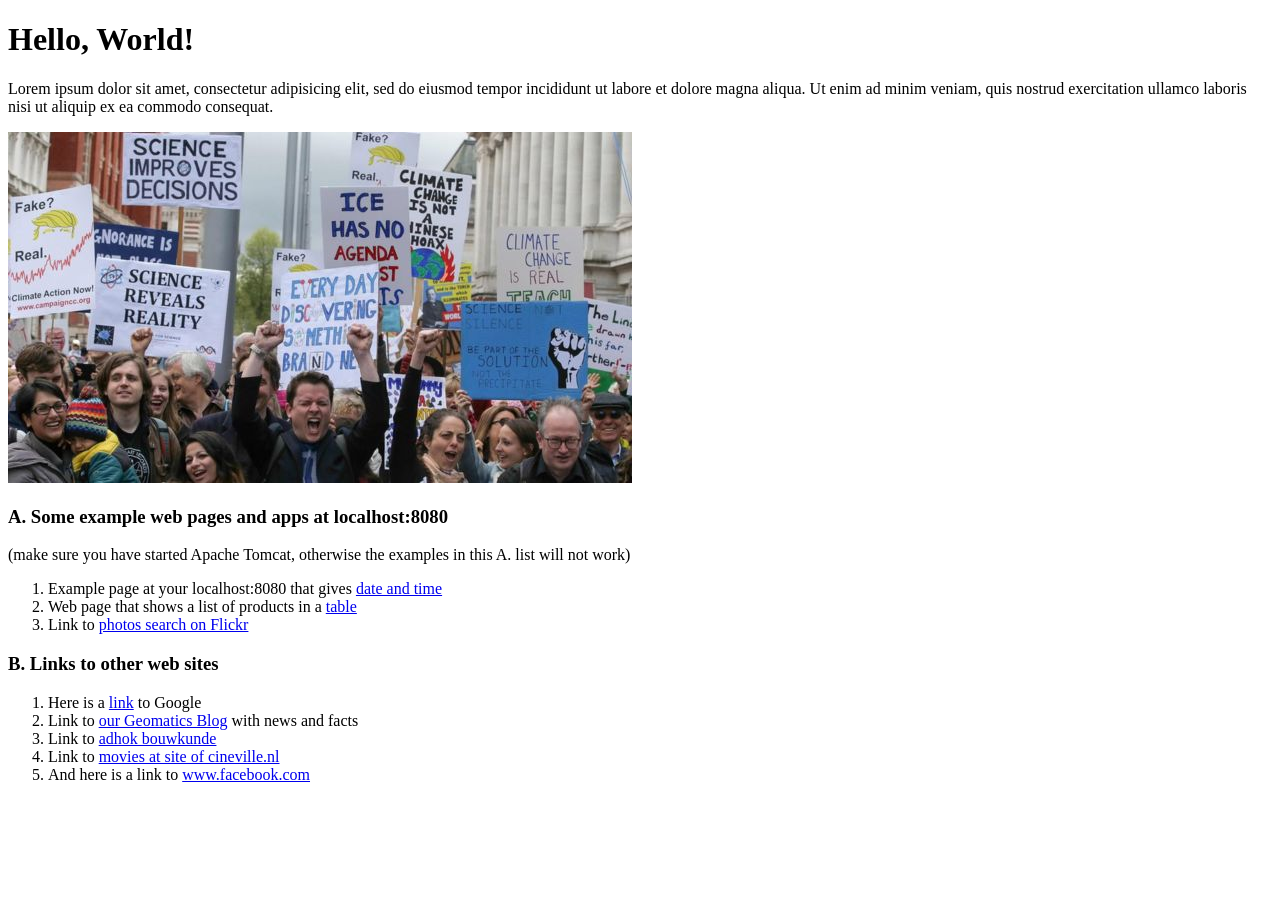
<file: lab1/index.html>
<!doctype html>
<html>

<head>
	<title>Lab 1 &middot; Start page</title>
	<meta charset="utf-8" />
</head>

<body>
	<h1>Hello, World!</h1>

	<p> Lorem ipsum dolor sit amet, consectetur adipisicing elit, sed do eiusmod
		tempor incididunt ut labore et dolore magna aliqua.	
		Ut enim ad minim veniam, quis nostrud exercitation ullamco laboris nisi ut aliquip ex ea	
		commodo consequat. </p>

	<img src="_95746143_sciencelondon.jpg" alt="an image of the march for science April 22 in London">

	<h3>A. Some example web pages and apps at localhost:8080</h3>
	<p> (make sure you have started Apache Tomcat, otherwise the examples in this A. list will not work) </p>

	<!-- We'll wrap the links in an ol tag -->
	<ol>
		<li>
			Example page at your localhost:8080 that gives <a
				href="http://localhost:8080/examples/jsp/dates/date.jsp">date and time</a>
		</li>
		<li>
			Web page that shows a list of products in a <a
				href="http://localhost:8080/examples/jsp/jsp2/tagfiles/products.jsp">table</a>
		</li>
		<li>
			Link to <a href="./photoSearch">photos search on Flickr</a>
		</li>
	</ol>

	<h3>B. Links to other web sites</h3>
	<ol>
		<li>
			Here is a <a href="https://www.google.com/">link</a> to Google
		</li>
		<li>
			Link to <a href="http://geomatics.tudelft.nl">our Geomatics Blog</a> with news and facts
		</li>
		<li>
			Link to <a href="https://adhok.bk.tudelft.nl/site/">adhok bouwkunde</a>
		</li>
		<li>
			Link to <a href="https://www.cineville.nl/">movies at site of cineville.nl</a>
		</li>
		<li>
			And here is a link to
			<a href="https://www.facebook.com">
				www.facebook.com
			</a>
		</li>
	</ol>

	<br>

</body>

</html>
</file>
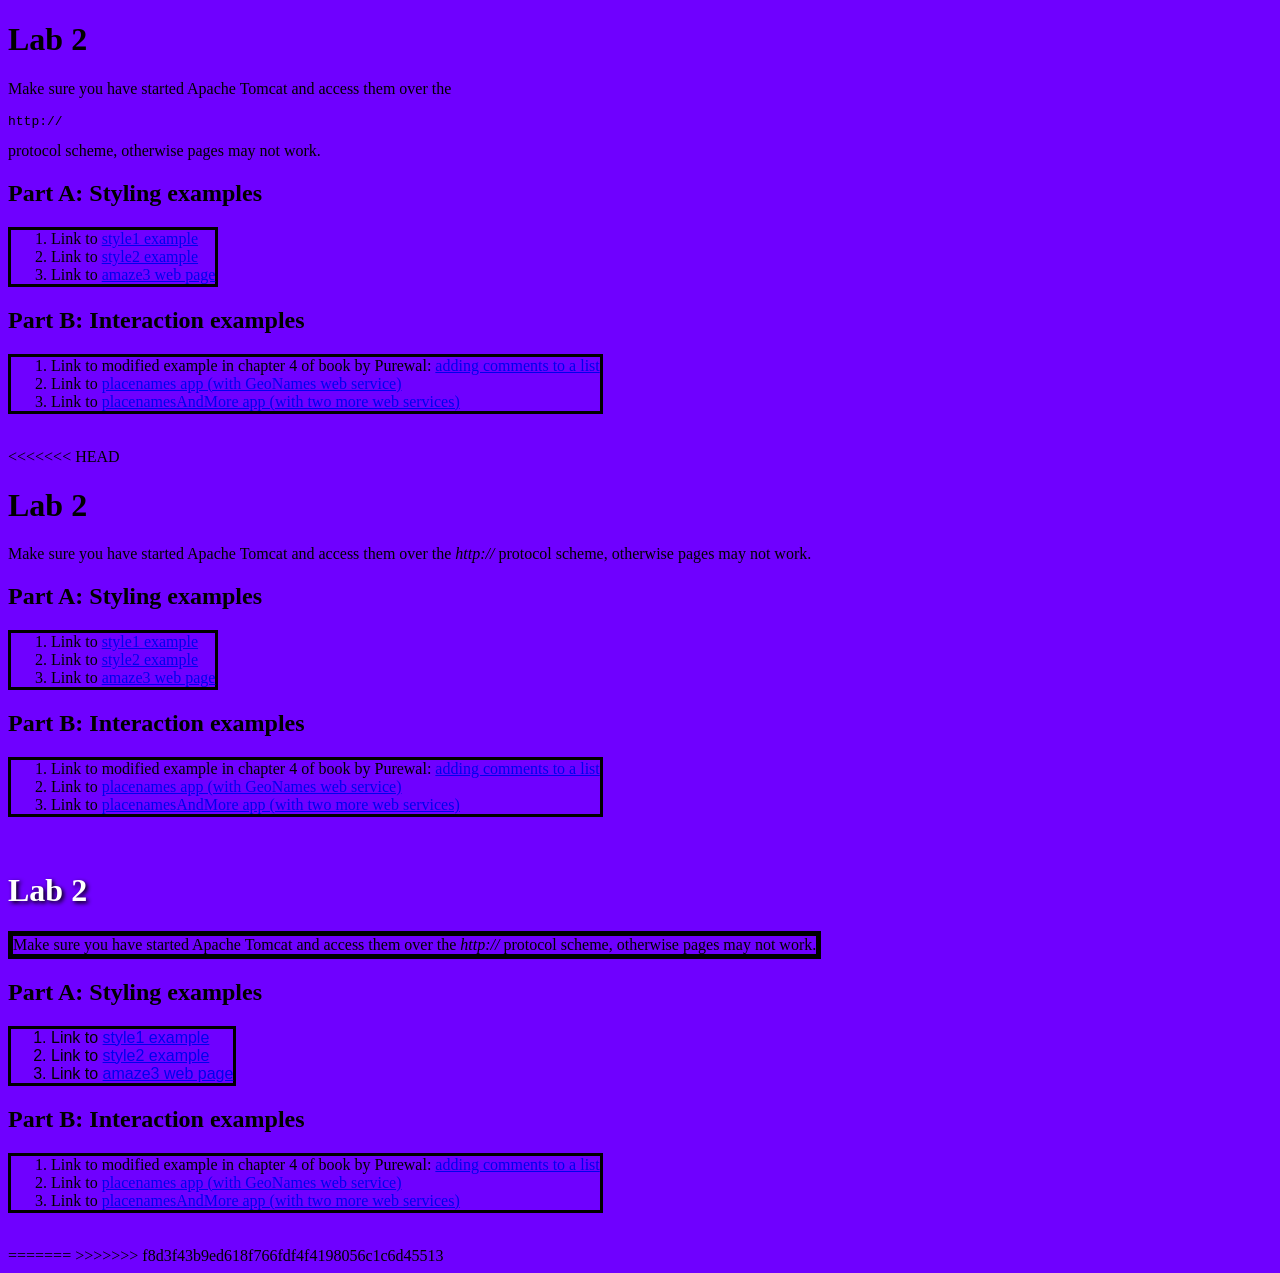
<file: lab2/index.html>
<!doctype html>
<html>

<head>
	<title>Lab 2 start page</title>
</head>

<body>
	<h1>Lab 2</h1>
	<p> Make sure you have started Apache Tomcat and access them over the
	<pre>http://</pre> protocol scheme, otherwise pages may not work. </p>

	<h2>Part A: Styling examples</h2>
	<ol>
		<li>
			Link to <a href="./styling/style1">style1 example</a>
		</li>
		<li>
			Link to <a href="./styling/style2">style2 example</a>
		</li>
		<li>
			Link to <a href="./styling/amaze3">amaze3 web page</a>
		</li>
	</ol>

	<h2>Part B: Interaction examples</h2>
	<ol>

		<li>
			Link to modified example in chapter 4 of book by Purewal: <a href="./interaction/add2dom/index.html">adding
				comments to a list</a>
		</li>
		<li>
			Link to <a href="./interaction/placenames/">placenames app (with GeoNames web service)</a>
		</li>
		<li>
			Link to <a href="./interaction/placenamesAndMore/">placenamesAndMore app (with two more web
				services)</a>
		</li>


	</ol>

	<br>

</body>

<<<<<<< HEAD
</html><!doctype html>
<html>

<head>
	<title>Lab 2 start page</title>
</head>

<body>
	<h1>Lab 2</h1>
	<p> Make sure you have started Apache Tomcat and access them over the
	<em>http://</em> protocol scheme, otherwise pages may not work. </p>

	<h2>Part A: Styling examples</h2>
	<ol>
		<li>
			Link to <a href="./styling/style1">style1 example</a>
		</li>
		<li>
			Link to <a href="./styling/style2">style2 example</a>
		</li>
		<li>
			Link to <a href="./styling/amaze3">amaze3 web page</a>
		</li>
	</ol>

	<h2>Part B: Interaction examples</h2>
	<ol>

		<li>
			Link to modified example in chapter 4 of book by Purewal: <a href="./interaction/add2dom/index.html">adding
				comments to a list</a>
		</li>
		<li>
			Link to <a href="./interaction/placenames/">placenames app (with GeoNames web service)</a>
		</li>
		<li>
			Link to <a href="./interaction/placenamesAndMore/">placenamesAndMore app (with two more web
				services)</a>
		</li>


	</ol>

	<br>

</body>

</html><!doctype html>
<html>

<head>
	<title>Lab 2 start page</title>
	<link href="question2a.css" rel="stylesheet" type="text/css">
</head>

<body>
	<h1 class="lab-title">Lab 2</h1>
	<p class="thick_border"> Make sure you have started Apache Tomcat and access them over the
	<em>http://</em> protocol scheme, otherwise pages may not work. </p>

	<h2>Part A: Styling examples</h2>
	<ol class = "list_a">
		<li>
			Link to <a href="./styling/style1">style1 example</a>
		</li>
		<li>
			Link to <a href="./styling/style2">style2 example</a>
		</li>
		<li>
			Link to <a href="./styling/amaze3">amaze3 web page</a>
		</li>
	</ol>

	<h2>Part B: Interaction examples</h2>
	<ol>

		<li>
			Link to modified example in chapter 4 of book by Purewal: <a href="./interaction/add2dom/index.html">adding
				comments to a list</a>
		</li>
		<li>
			Link to <a href="./interaction/placenames/">placenames app (with GeoNames web service)</a>
		</li>
		<li>
			Link to <a href="./interaction/placenamesAndMore/">placenamesAndMore app (with two more web
				services)</a>
		</li>


	</ol>

	<br>

</body>

=======
>>>>>>> f8d3f43b9ed618f766fdf4f4198056c1c6d45513
</html>
</file>
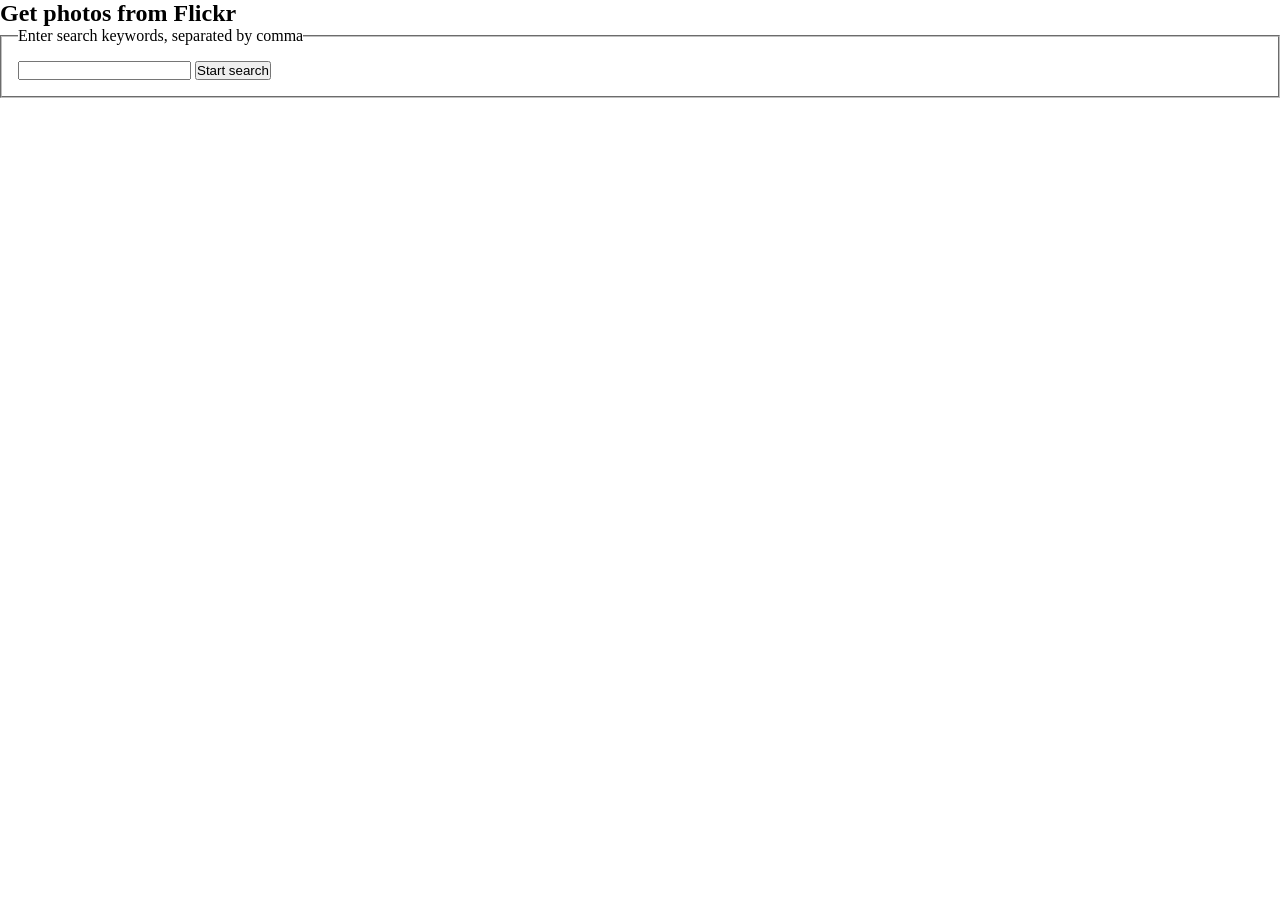
<file: lab1/photoSearch/index.html>
<!doctype html>
<html>

<head>
    <meta charset="utf-8">
    <title>Lab 1: Photos from Flickr (a photo website)</title>
    <link rel="stylesheet" href="style.css">
    <script src="app.js"></script>
</head>

<body>
    <header>
    </header>

    <main>

        <section id='flickr' class='input_block'>
            <h2>Get photos from Flickr</h2>
            <fieldset>
                <legend>Enter search keywords, separated by comma</legend>
                <input id='input1'>
                <button>Start search</button>
            </fieldset>
        </section>

        <div class="photos">
        </div>

        <div class="messages">
        </div>

        <div class="forDebug">
        </div>

    </main>

    <footer>
    </footer>

</body>

</html>
</file>
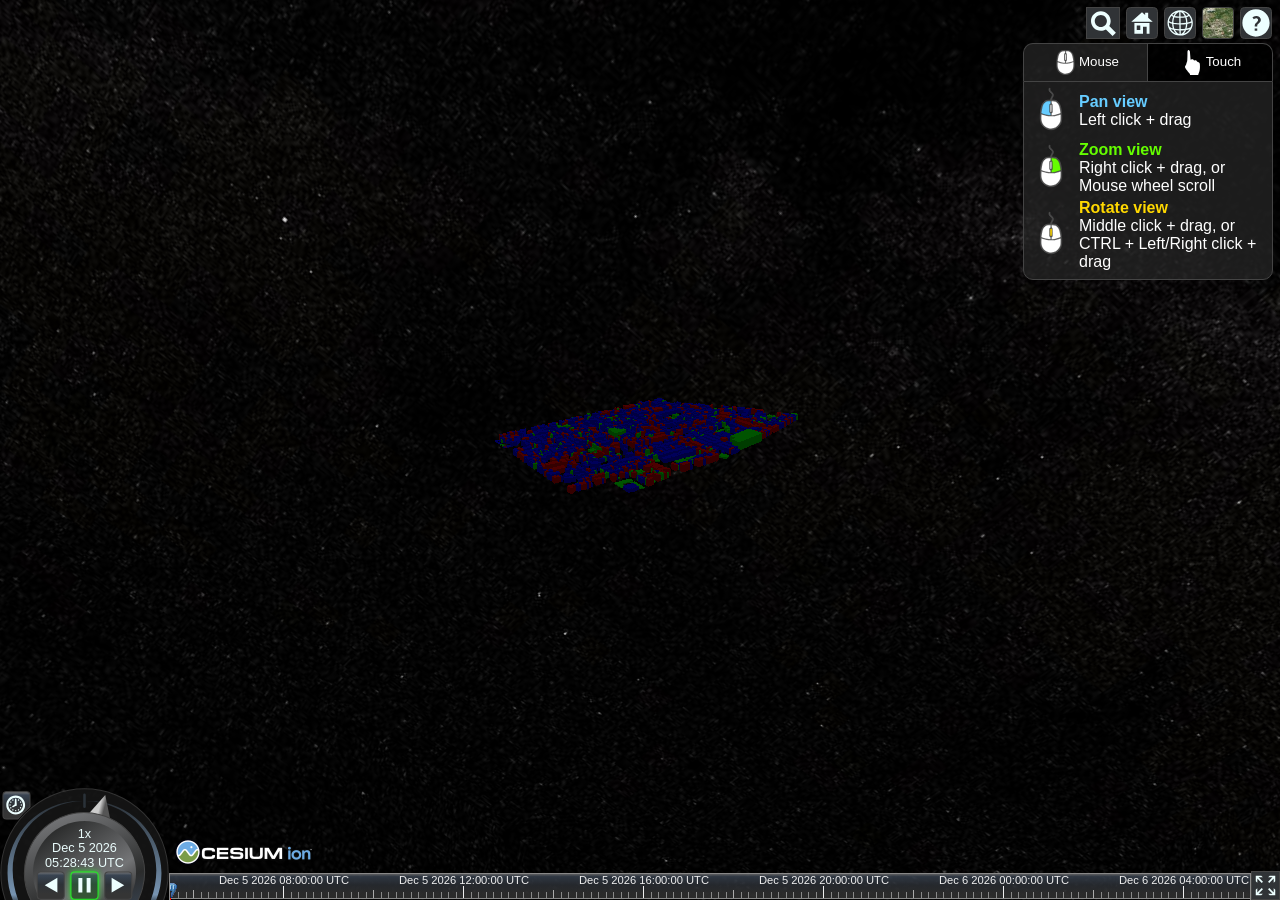
<file: lab6/3d_tiles/index.html>
<!doctype html>
<html lang="en">

<head>
  <meta charset="utf-8">
  <meta http-equiv="X-UA-Compatible" content="IE=edge">
  <meta name="viewport" content="width=device-width, initial-scale=1, maximum-scale=1, minimum-scale=1, user-scalable=no">
  <meta name="description" content="Valuation demo">

  <title>Valuation Demo</title>
  <script type="text/javascript" src="./Cesium/Cesium.js"></script>
</head>

<body>
  <style>
    @import url(./cesium.css);
  </style>
  <div id="cesiumContainer" class="fullSize"></div>
  <div id="toolbar"></div>
  <script>
    Cesium.Ion.defaultAccessToken = 'eyJhbGciOiJIUzI1NiIsInR5cCI6IkpXVCJ9.eyJqdGkiOiI0YzhmMjQ4MS05OTMzLTQzODMtYTEzMi1hMDAyZjFkOTUyNWUiLCJpZCI6ODA1MSwic2NvcGVzIjpbImFzciIsImdjIl0sImlhdCI6MTU1MTExODQwMn0.btrYdNobY3Q4r_xhej3i0R_nNTAdpWkyJZ1peV7hico';

    function startup(Cesium) {
      'use strict';
      var viewer = new Cesium.Viewer('cesiumContainer');
      var scene = viewer.scene;
      viewer.scene.globe.depthTestAgainstTerrain = true;

      // add valuation tileset
      var tileset = scene.primitives.add(
        new Cesium.Cesium3DTileset({
          url: './tileset/tileset.json'
        })
      );

      tileset.readyPromise.then(function (tileset) {
        viewer.zoomTo(tileset, new Cesium.HeadingPitchRange(1.5, -0.4, tileset.boundingSphere.radius * 3.0));

        // Override the default home button = reset to location of tileset instead of to world globe
        viewer.homeButton.viewModel.command.beforeExecute.addEventListener(function (e) {
          e.cancel = true;
          viewer.zoomTo(tileset, new Cesium.HeadingPitchRange(1.5, -0.4, tileset.boundingSphere.radius * 3.0));
        });

        // styling tileset
        var stylingAttribute = "KAT_SAYISI";
        var colorVal = [
          // New styling based on KAT_SAYISI intervals
          ["${" + stylingAttribute + "} > 6", "rgb(200, 0, 0)"],  // Red for buildings with more than 6 floors
          ["${" + stylingAttribute + "} > 3", "rgb(0, 0, 200)"],  // Blue for buildings with 4 to 6 floors
          ["${" + stylingAttribute + "} >= 0", "rgb(0, 200, 0)"], // Green for buildings with 0 to 3 floors
          
          ['true', 'rgb(255, 100, 255)']
        ];

        var properties = tileset.properties;
        if (Cesium.defined(properties) && Cesium.defined(properties[stylingAttribute])) {
          console.log('defined');
          tileset.style = new Cesium.Cesium3DTileStyle({
            color: {
              conditions: colorVal
            }
          });
        }
      })
    }

    console.log('starting Cesium');
    startup(Cesium);
  </script>

</html>
</file>
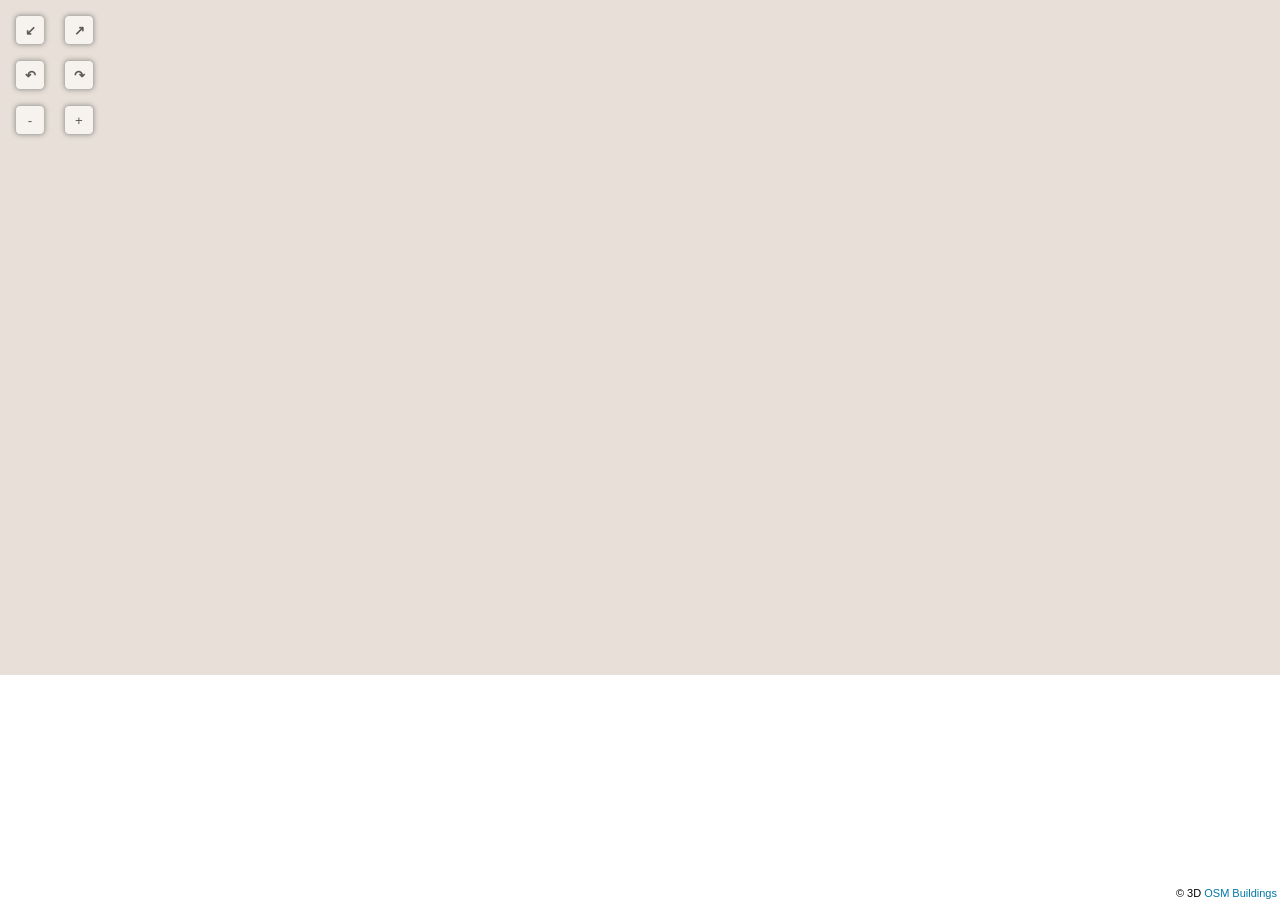
<file: lab6/osm_buildings/index.html>
<!DOCTYPE html>
<html>

<head>
  <title>OSM Buildings with BAG data for Delft</title>
  <meta charset="utf-8">
  <meta name="viewport" content="width=device-width, initial-scale=1.0, maximum-scale=1.0, user-scalable=no">
  <style>
    html,
    body {
      margin: 0;
      padding: 0;
      width: 100%;
      height: 100%;
    }

    #map {
      width: 100%;
      height: 75%;
    }

    .control {
      position: absolute;
      left: 0;
      z-index: 1000;
    }

    .control.tilt {
      top: 0;
    }

    .control.rotation {
      top: 45px;
    }

    .control.zoom {
      top: 90px;
    }

    .control.zoom button {
      font-weight: normal;
    }

    .control button {
      width: 30px;
      height: 30px;
      margin: 15px 0 0 15px;
      border: 1px solid #999999;
      background: #ffffff;
      opacity: 0.6;
      border-radius: 5px;
      box-shadow: 0 0 5px #666666;
      font-weight: bold;
      text-align: center;
    }

    .control button:hover {
      opacity: 1;
      cursor: pointer;
    }
  </style>
  <style>
    table {
      border-collapse: collapse;
    }

    table,
    td,
    th {
      border: 1px solid black;
    }

    .popup {
      display: none;
      position: absolute;
      padding: 5px;
      border: 1px solid black;
      background-color: #bbbbbb;
      font-size: 13px;
    }
  </style>

  <link rel="stylesheet" href="OSMBuildings/OSMBuildings.css">
  <script src="OSMBuildings/OSMBuildings.js"></script>
  <script src="lib/wfsGeojson.js"></script>

</head>

<body>
  <div id="map"></div>
  <p id="errors"></p>
  <div class="popup" id="onclickInfo">
  </div>

  <div class="control tilt">
    <button class="dec">&#8601;</button>
    <button class="inc">&#8599;</button>
  </div>

  <div class="control rotation">
    <button class="inc">&#8630;</button>
    <button class="dec">&#8631;</button>
  </div>

  <div class="control zoom">
    <button class="dec">-</button>
    <button class="inc">+</button>
  </div>

  <script>

    var options = options || {};

    var map = new GLMap('map', {
      position: { latitude: 52.006042, longitude: 4.3700278 },
      zoom: 16,
      minZoom: 15,
      maxZoom: 20,
      state: true // stores map position/rotation in url
    });

    var osmb = new OSMBuildings({
      baseURL: './OSMBuildings',
      effects: ['shadows'],
      attribution: '© 3D <a href="https://osmbuildings.org/copyright/">OSM Buildings</a>'
    }).addTo(map);


    osmb.addMapTiles('https://api.mapbox.com/styles/v1/osmbuildings/cjt9gq35s09051fo7urho3m0f/tiles/256/{z}/{x}/{y}@2x?access_token=pk.eyJ1IjoibWRldnJpZXMiLCJhIjoiY2p4dzZweml0MGJuaTNvbWw0dHR5NjFmciJ9.XQNwoOIQE01Xk65zpkXRZg', options,
      {
        attribution: '© Data <a href="https://openstreetmap.org/copyright/">OpenStreetMap</a> · © Map <a href="http://mapbox.com">Mapbox</a>'
      }
    );

    // mdv 2018 geoweb course: switch default osmbuildings vector layer off
    //osmb.addGeoJSONTiles('https://{s}.data.osmbuildings.org/0.2/anonymous/tile/{z}/{x}/{y}.json');

    var url_wfs = 'https://varioscale.bk.tudelft.nl/geoserver/geo1007/ows?';
    var featuretype = 'geo1007:building';
    var geometryName = 'geo1007:the_geom';
    // These are the basic parameters for a WFS request 
    //var params = 'service=WFS&version=2.0.0&request=GetFeature&outputFormat=application/json&srsName=EPSG:4326';
    var params = 'service=WFS&version=1.0.0&request=GetFeature&outputFormat=application/json&srsName=EPSG:4326';
    // also needed: specify the WFS feature type that you request from the WFS service
    params += '&typeName=' + featuretype;
    // and the geometry property and the height (for on-the-fly extrusion by OSM)	
    params += '&propertyName=' + geometryName + ',height';
    // and in this use case the bouwjaar (= year that building was constructed)
    params += ',bouwjaar';
    // finally a selection filter, to select the tiles
    params += '&cql_filter=t{z}_x \= {x} and t{z}_y \= {y}';

    // possibility to add another selection criterion, like so
    //params += ' and bouwjaar \< 1850';


    // options for OSM addGeoJSONTiles 
    options.fixedZoom = 15;
    options.modifier = function (id, properties) {
      var bouwjaar = properties['bouwjaar'];
      //console.log(bouwjaar) ;
      if (bouwjaar < 1795) { this.color = 'red'; }
      else if (bouwjaar >= 1795 && bouwjaar < 1945) { this.color = 'yellow'; }
      else if (bouwjaar >= 1945 && bouwjaar < 2008) { this.color = 'aquamarine'; }
      else if (bouwjaar >= 2008) { this.color = 'blue'; }
      else if (bouwjaar == 9999) { this.color = 'lightgray'; }
      else { this.color = 'lightgray'; }
    };


    // WFS request and OSM options are passed on to OSM addGeoJSONTiles
    osmb.addGeoJSONTiles(url_wfs + params, options);


    //************************************************************

    // standard OSM Buildings control panel upper left
    var controlButtons = document.querySelectorAll('.control button');

    for (var i = 0, il = controlButtons.length; i < il; i++) {
      controlButtons[i].addEventListener('click', function (e) {
        var button = this;
        var parentClassList = button.parentNode.classList;
        var direction = button.classList.contains('inc') ? 1 : -1;
        var increment;
        var property;

        if (parentClassList.contains('tilt')) {
          property = 'Tilt';
          increment = direction * 10;
        }
        if (parentClassList.contains('rotation')) {
          property = 'Rotation';
          increment = direction * 10;
        }
        if (parentClassList.contains('zoom')) {
          property = 'Zoom';
          increment = direction * 1;
        }
        if (property) {
          map['set' + property](map['get' + property]() + increment);
        }
      });
    }


    //************************************************************
    // getfeature request

    var infoDiv = document.getElementById('onclickInfo');

    var url = url_wfs;
    url += 'service=WFS&version=1.0.0&request=GetFeature&outputFormat=application/json&srsName=EPSG:4326&';
    url += 'typeName=' + featuretype + '&';

    function divPopUp(id, e) {

      var params = 'featureid=' + id;

      GetFeatureWFS(url, params, function (validJson) {
        console.log(validJson);

        if (validJson) {

          var content = '<b>' + validJson.features[0].id + '</b>';
          content += '<table>';
          content += '<tr>';
          for (key in validJson.features[0].properties) {
            content += '<td>' + key + '</td>';
          }
          content += '</tr>';
          content += '<tr>';
          for (key in validJson.features[0].properties) {
            content += '<td>' + validJson.features[0].properties[key] + '</td>';
          }
          content += '</tr>';
          content += '</table>';

          infoDiv.innerHTML = content;
          infoDiv.style.display = "block";
        }

      });

    }


    map.on('pointerdown', function (e) {
      var id = osmb.getTarget(e.x, e.y, function (id) {

        console.log(id);

        if (id) {
          document.body.style.cursor = 'pointer';
          osmb.highlight(id, '#ffffff');

          // note: the id is in fact featuretypename.id
          // (remark: in case of linking to other data sources: use split('.') to get only the 'id' itself)
          divPopUp(id, e);


        } else {
          document.body.style.cursor = 'default';
          osmb.highlight(null);

          infoDiv.style.display = "none";
          infoDiv.innerHTML = null;
        }

      });
    });


  </script>
</body>

</html>
</file>
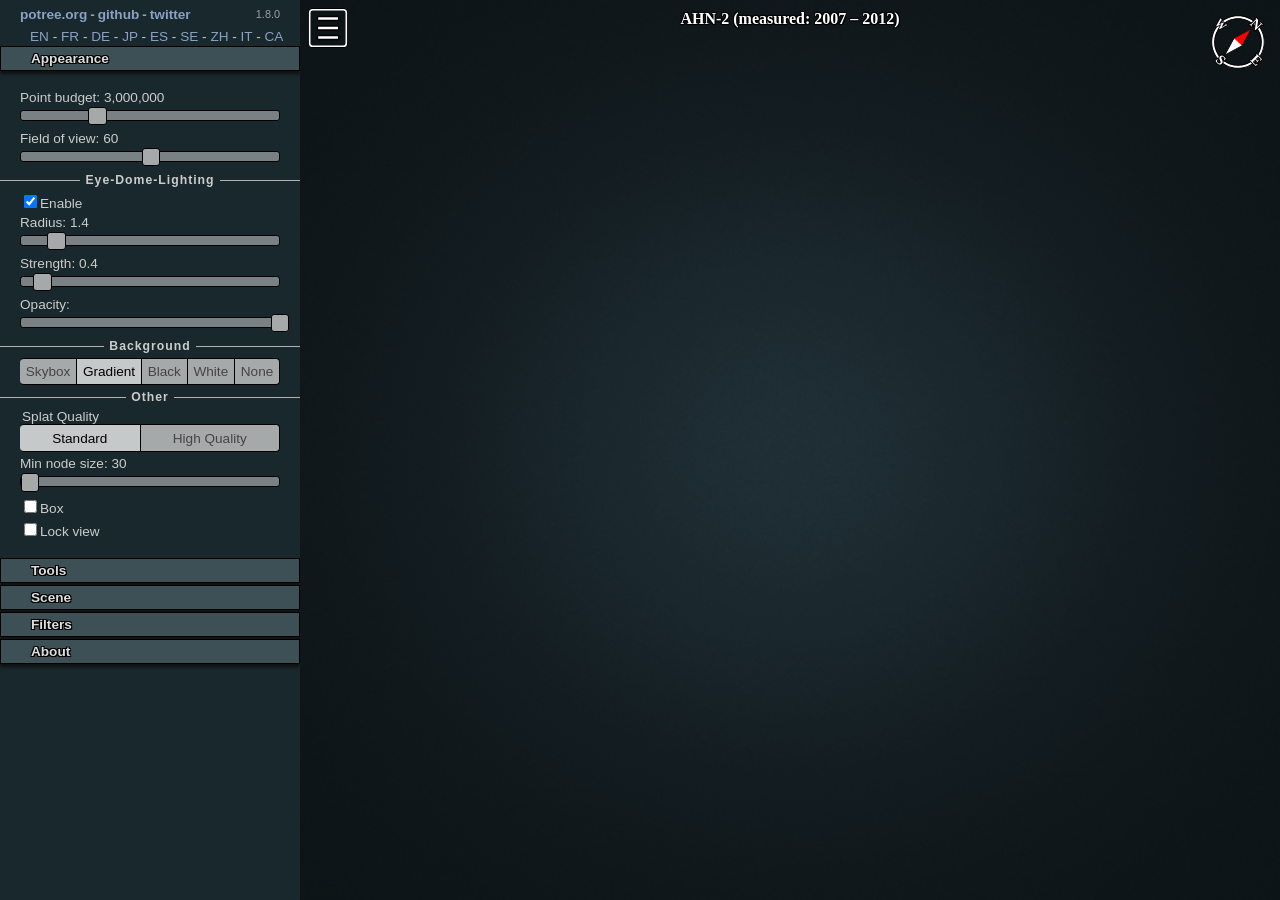
<file: lab6/potree/index.html>
<!DOCTYPE html>
<html lang="en">

<head>
	<meta charset="utf-8">
	<meta name="description" content="">
	<meta name="author" content="">
	<meta name="viewport" content="width=device-width, initial-scale=1.0, user-scalable=no">
	<title>GEO1007 : Potree pointcloud viewer</title>

	<link rel="stylesheet" type="text/css" href="./build/potree/potree.css">
	<link rel="stylesheet" type="text/css" href="./libs/jquery-ui/jquery-ui.min.css">
	<link rel="stylesheet" type="text/css" href="./libs/openlayers3/ol.css">
	<link rel="stylesheet" type="text/css" href="./libs/spectrum/spectrum.css">
	<link rel="stylesheet" type="text/css" href="./libs/jstree/themes/mixed/style.css">
</head>

<body>
	<script src="./libs/jquery/jquery-3.1.1.min.js"></script>
	<script src="./libs/spectrum/spectrum.js"></script>
	<script src="./libs/jquery-ui/jquery-ui.min.js"></script>
	<script src="./libs/other/BinaryHeap.js"></script>
	<script src="./libs/tween/tween.min.js"></script>
	<script src="./libs/d3/d3.js"></script>
	<script src="./libs/proj4/proj4.js"></script>
	<script src="./libs/openlayers3/ol.js"></script>
	<script src="./libs/i18next/i18next.js"></script>
	<script src="./libs/jstree/jstree.js"></script>
	<script src="./build/potree/potree.js"></script>
	<script src="./libs/plasio/js/laslaz.js"></script>

	<div class="potree_container" style="position: absolute; width: 100%; height: 100%; left: 0px; top: 0px; ">
		<div id="potree_render_area"></div>
		<div id="potree_sidebar_container"> </div>
	</div>

	<script type="module">

		import * as THREE from "./libs/three.js/build/three.module.js";

		window.viewer = new Potree.Viewer(document.getElementById("potree_render_area"));

		viewer.setEDLEnabled(true);
		viewer.setFOV(60);
		viewer.setPointBudget(3_000_000);
		viewer.loadSettingsFromURL();

		viewer.setControls(viewer.earthControls);

		viewer.setDescription("AHN-2 (measured: 2007 – 2012)");

		viewer.compass.setVisible(true);

		viewer.loadGUI(() => {
			viewer.setLanguage('en');
			$("#menu_appearance").next().show();
			viewer.toggleSidebar();
		});
	</script>


</body>

</html>
</file>
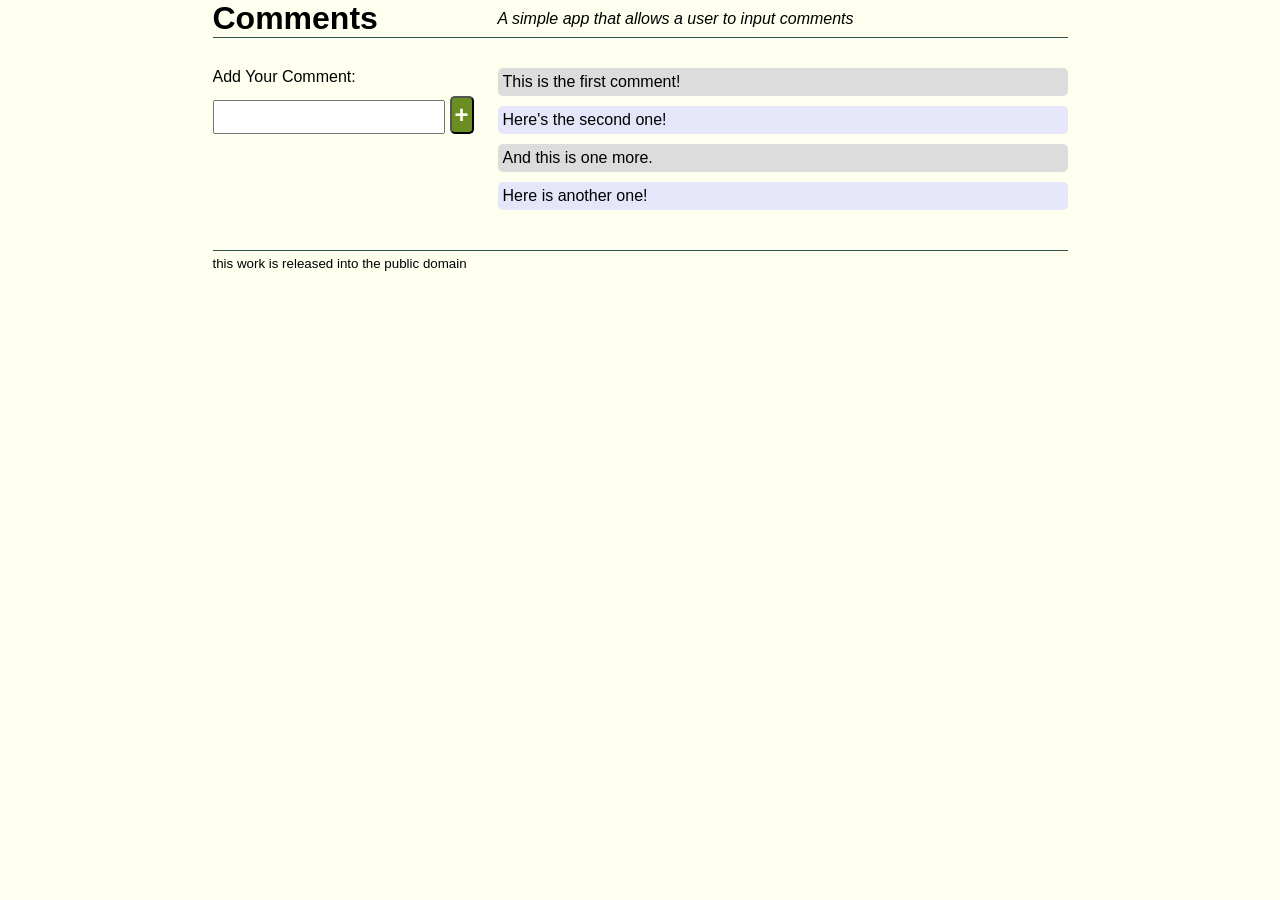
<file: lab2/interaction/add2dom/index.html>
<!doctype html>
<html>

<head>
  <title>A Simple App</title>

  <link href='style.css' rel='stylesheet' type='text/css'>
  <script src="app.js"></script>
</head>

<body>
  <header>
    <h1>Comments</h1>
    <p>A simple app that allows a user to input comments</p>
  </header>

  <main>
    <section class='comment-input'>
      <p>Add Your Comment:</p>
      <input><button>+</button>
    </section>

    <section class='comments'>
      <p>This is the first comment!</p>
      <p>Here's the second one!</p>
      <p>And this is one more.</p>
      <p>Here is another one!</p>
    </section>
  </main>

  <footer>
    <p>this work is released into the public domain</p>
  </footer>

</body>

</html>
</file>
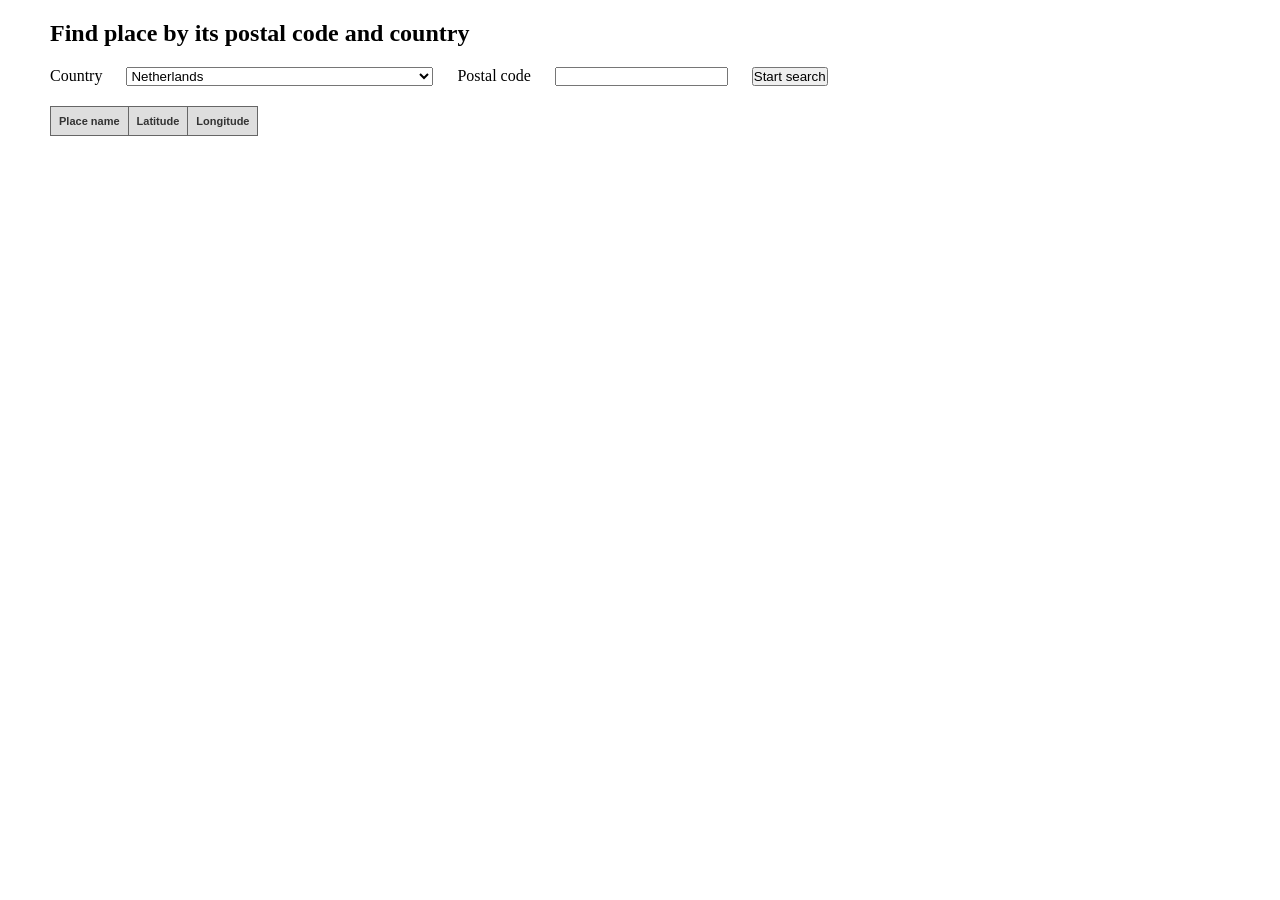
<file: lab2/interaction/placenames/index.html>
<!doctype html>
<html>

<head>
	<meta charset="utf-8" />
	<title>Lab 2: places from GeoNames</title>
	<link rel="stylesheet" href="style.css">

	<script src="app.js"></script>

</head>

<body>
	<header>
	</header>

	<main>
		<section id='geonames' class='input_block'>
			<h1>Find place by its postal code and country</h1>

			<label for="countrySelect">Country</label>
			<select id="countrySelect">
				<option value="AF">Afghanistan</option>
				<option value="AX">Åland Islands</option>
				<option value="AL">Albania</option>
				<option value="DZ">Algeria</option>
				<option value="AS">American Samoa</option>
				<option value="AD">Andorra</option>
				<option value="AO">Angola</option>
				<option value="AI">Anguilla</option>
				<option value="AQ">Antarctica</option>
				<option value="AG">Antigua and Barbuda</option>
				<option value="AR">Argentina</option>
				<option value="AM">Armenia</option>
				<option value="AW">Aruba</option>
				<option value="AU">Australia</option>
				<option value="AT">Austria</option>
				<option value="AZ">Azerbaijan</option>
				<option value="BS">Bahamas</option>
				<option value="BH">Bahrain</option>
				<option value="BD">Bangladesh</option>
				<option value="BB">Barbados</option>
				<option value="BY">Belarus</option>
				<option value="BE">Belgium</option>
				<option value="BZ">Belize</option>
				<option value="BJ">Benin</option>
				<option value="BM">Bermuda</option>
				<option value="BT">Bhutan</option>
				<option value="BO">Bolivia</option>
				<option value="BA">Bosnia and Herzegovina</option>
				<option value="BW">Botswana</option>
				<option value="BV">Bouvet Island</option>
				<option value="BR">Brazil</option>
				<option value="IO">British Indian Ocean Territory</option>
				<option value="BN">Brunei Darussalam</option>
				<option value="BG">Bulgaria</option>
				<option value="BF">Burkina Faso</option>
				<option value="BI">Burundi</option>
				<option value="KH">Cambodia</option>
				<option value="CM">Cameroon</option>
				<option value="CA">Canada</option>
				<option value="CV">Cape Verde</option>
				<option value="KY">Cayman Islands</option>
				<option value="CF">Central African Republic</option>
				<option value="TD">Chad</option>
				<option value="CL">Chile</option>
				<option value="CN">China</option>
				<option value="CX">Christmas Island</option>
				<option value="CC">Cocos (Keeling) Islands</option>
				<option value="CO">Colombia</option>
				<option value="KM">Comoros</option>
				<option value="CG">Congo</option>
				<option value="CD">Congo, The Democratic Republic of The</option>
				<option value="CK">Cook Islands</option>
				<option value="CR">Costa Rica</option>
				<option value="CI">Cote D'ivoire</option>
				<option value="HR">Croatia</option>
				<option value="CU">Cuba</option>
				<option value="CY">Cyprus</option>
				<option value="CZ">Czechia</option>
				<option value="DK">Denmark</option>
				<option value="DJ">Djibouti</option>
				<option value="DM">Dominica</option>
				<option value="DO">Dominican Republic</option>
				<option value="EC">Ecuador</option>
				<option value="EG">Egypt</option>
				<option value="SV">El Salvador</option>
				<option value="GQ">Equatorial Guinea</option>
				<option value="ER">Eritrea</option>
				<option value="EE">Estonia</option>
				<option value="ET">Ethiopia</option>
				<option value="FK">Falkland Islands (Malvinas)</option>
				<option value="FO">Faroe Islands</option>
				<option value="FJ">Fiji</option>
				<option value="FI">Finland</option>
				<option value="FR">France</option>
				<option value="GF">French Guiana</option>
				<option value="PF">French Polynesia</option>
				<option value="TF">French Southern Territories</option>
				<option value="GA">Gabon</option>
				<option value="GM">Gambia</option>
				<option value="GE">Georgia</option>
				<option value="DE">Germany</option>
				<option value="GH">Ghana</option>
				<option value="GI">Gibraltar</option>
				<option value="GR">Greece</option>
				<option value="GL">Greenland</option>
				<option value="GD">Grenada</option>
				<option value="GP">Guadeloupe</option>
				<option value="GU">Guam</option>
				<option value="GT">Guatemala</option>
				<option value="GG">Guernsey</option>
				<option value="GN">Guinea</option>
				<option value="GW">Guinea-bissau</option>
				<option value="GY">Guyana</option>
				<option value="HT">Haiti</option>
				<option value="HM">Heard Island and Mcdonald Islands</option>
				<option value="VA">Holy See (Vatican City State)</option>
				<option value="HN">Honduras</option>
				<option value="HK">Hong Kong</option>
				<option value="HU">Hungary</option>
				<option value="IS">Iceland</option>
				<option value="IN">India</option>
				<option value="ID">Indonesia</option>
				<option value="IR">Iran, Islamic Republic of</option>
				<option value="IQ">Iraq</option>
				<option value="IE">Ireland</option>
				<option value="IM">Isle of Man</option>
				<option value="IL">Israel</option>
				<option value="IT">Italy</option>
				<option value="JM">Jamaica</option>
				<option value="JP">Japan</option>
				<option value="JE">Jersey</option>
				<option value="JO">Jordan</option>
				<option value="KZ">Kazakhstan</option>
				<option value="KE">Kenya</option>
				<option value="KI">Kiribati</option>
				<option value="KP">Korea, Democratic People's Republic of</option>
				<option value="KR">Korea, Republic of</option>
				<option value="KW">Kuwait</option>
				<option value="KG">Kyrgyzstan</option>
				<option value="LA">Lao People's Democratic Republic</option>
				<option value="LV">Latvia</option>
				<option value="LB">Lebanon</option>
				<option value="LS">Lesotho</option>
				<option value="LR">Liberia</option>
				<option value="LY">Libyan Arab Jamahiriya</option>
				<option value="LI">Liechtenstein</option>
				<option value="LT">Lithuania</option>
				<option value="LU">Luxembourg</option>
				<option value="MO">Macao</option>
				<option value="MK">Macedonia, The Former Yugoslav Republic of</option>
				<option value="MG">Madagascar</option>
				<option value="MW">Malawi</option>
				<option value="MY">Malaysia</option>
				<option value="MV">Maldives</option>
				<option value="ML">Mali</option>
				<option value="MT">Malta</option>
				<option value="MH">Marshall Islands</option>
				<option value="MQ">Martinique</option>
				<option value="MR">Mauritania</option>
				<option value="MU">Mauritius</option>
				<option value="YT">Mayotte</option>
				<option value="MX">Mexico</option>
				<option value="FM">Micronesia, Federated States of</option>
				<option value="MD">Moldova, Republic of</option>
				<option value="MC">Monaco</option>
				<option value="MN">Mongolia</option>
				<option value="ME">Montenegro</option>
				<option value="MS">Montserrat</option>
				<option value="MA">Morocco</option>
				<option value="MZ">Mozambique</option>
				<option value="MM">Myanmar</option>
				<option value="NA">Namibia</option>
				<option value="NR">Nauru</option>
				<option value="NP">Nepal</option>
				<option value="NL" selected="selected">Netherlands</option>
				<option value="AN">Netherlands Antilles</option>
				<option value="NC">New Caledonia</option>
				<option value="NZ">New Zealand</option>
				<option value="NI">Nicaragua</option>
				<option value="NE">Niger</option>
				<option value="NG">Nigeria</option>
				<option value="NU">Niue</option>
				<option value="NF">Norfolk Island</option>
				<option value="MP">Northern Mariana Islands</option>
				<option value="NO">Norway</option>
				<option value="OM">Oman</option>
				<option value="PK">Pakistan</option>
				<option value="PW">Palau</option>
				<option value="PS">Palestinian Territory, Occupied</option>
				<option value="PA">Panama</option>
				<option value="PG">Papua New Guinea</option>
				<option value="PY">Paraguay</option>
				<option value="PE">Peru</option>
				<option value="PH">Philippines</option>
				<option value="PN">Pitcairn</option>
				<option value="PL">Poland</option>
				<option value="PT">Portugal</option>
				<option value="PR">Puerto Rico</option>
				<option value="QA">Qatar</option>
				<option value="RE">Reunion</option>
				<option value="RO">Romania</option>
				<option value="RU">Russian Federation</option>
				<option value="RW">Rwanda</option>
				<option value="SH">Saint Helena</option>
				<option value="KN">Saint Kitts and Nevis</option>
				<option value="LC">Saint Lucia</option>
				<option value="PM">Saint Pierre and Miquelon</option>
				<option value="VC">Saint Vincent and The Grenadines</option>
				<option value="WS">Samoa</option>
				<option value="SM">San Marino</option>
				<option value="ST">Sao Tome and Principe</option>
				<option value="SA">Saudi Arabia</option>
				<option value="SN">Senegal</option>
				<option value="RS">Serbia</option>
				<option value="SC">Seychelles</option>
				<option value="SL">Sierra Leone</option>
				<option value="SG">Singapore</option>
				<option value="SK">Slovakia</option>
				<option value="SI">Slovenia</option>
				<option value="SB">Solomon Islands</option>
				<option value="SO">Somalia</option>
				<option value="ZA">South Africa</option>
				<option value="GS">South Georgia and The South Sandwich Islands</option>
				<option value="ES">Spain</option>
				<option value="LK">Sri Lanka</option>
				<option value="SD">Sudan</option>
				<option value="SR">Suriname</option>
				<option value="SJ">Svalbard and Jan Mayen</option>
				<option value="SZ">Swaziland</option>
				<option value="SE">Sweden</option>
				<option value="CH">Switzerland</option>
				<option value="SY">Syrian Arab Republic</option>
				<option value="TW">Taiwan</option>
				<option value="TJ">Tajikistan</option>
				<option value="TZ">Tanzania, United Republic of</option>
				<option value="TH">Thailand</option>
				<option value="TL">Timor-leste</option>
				<option value="TG">Togo</option>
				<option value="TK">Tokelau</option>
				<option value="TO">Tonga</option>
				<option value="TT">Trinidad and Tobago</option>
				<option value="TN">Tunisia</option>
				<option value="TR">Turkey</option>
				<option value="TM">Turkmenistan</option>
				<option value="TC">Turks and Caicos Islands</option>
				<option value="TV">Tuvalu</option>
				<option value="UG">Uganda</option>
				<option value="UA">Ukraine</option>
				<option value="AE">United Arab Emirates</option>
				<option value="GB">United Kingdom</option>
				<option value="US">United States</option>
				<option value="UM">United States Minor Outlying Islands</option>
				<option value="UY">Uruguay</option>
				<option value="UZ">Uzbekistan</option>
				<option value="VU">Vanuatu</option>
				<option value="VE">Venezuela</option>
				<option value="VN">Viet Nam</option>
				<option value="VG">Virgin Islands, British</option>
				<option value="VI">Virgin Islands, U.S.</option>
				<option value="WF">Wallis and Futuna</option>
				<option value="EH">Western Sahara</option>
				<option value="YE">Yemen</option>
				<option value="ZM">Zambia</option>
				<option value="ZW">Zimbabwe</option>
			</select>

			<label for="postal">Postal code</label>
			<input id='postal'>

			<button>Start search</button>
		</section>

		<div class="forDebug">
		</div>

		<div>
			<table id='resultsTable'>
				<tr>
					<th>
						Place name
					</th>
					<th>
						Latitude
					</th>
					<th>
						Longitude
					</th>
				</tr>
			</table>
		</div>

		<div class="messages">
		</div>
	</main>

	<footer>
	</footer>

</body>

</html>
</file>
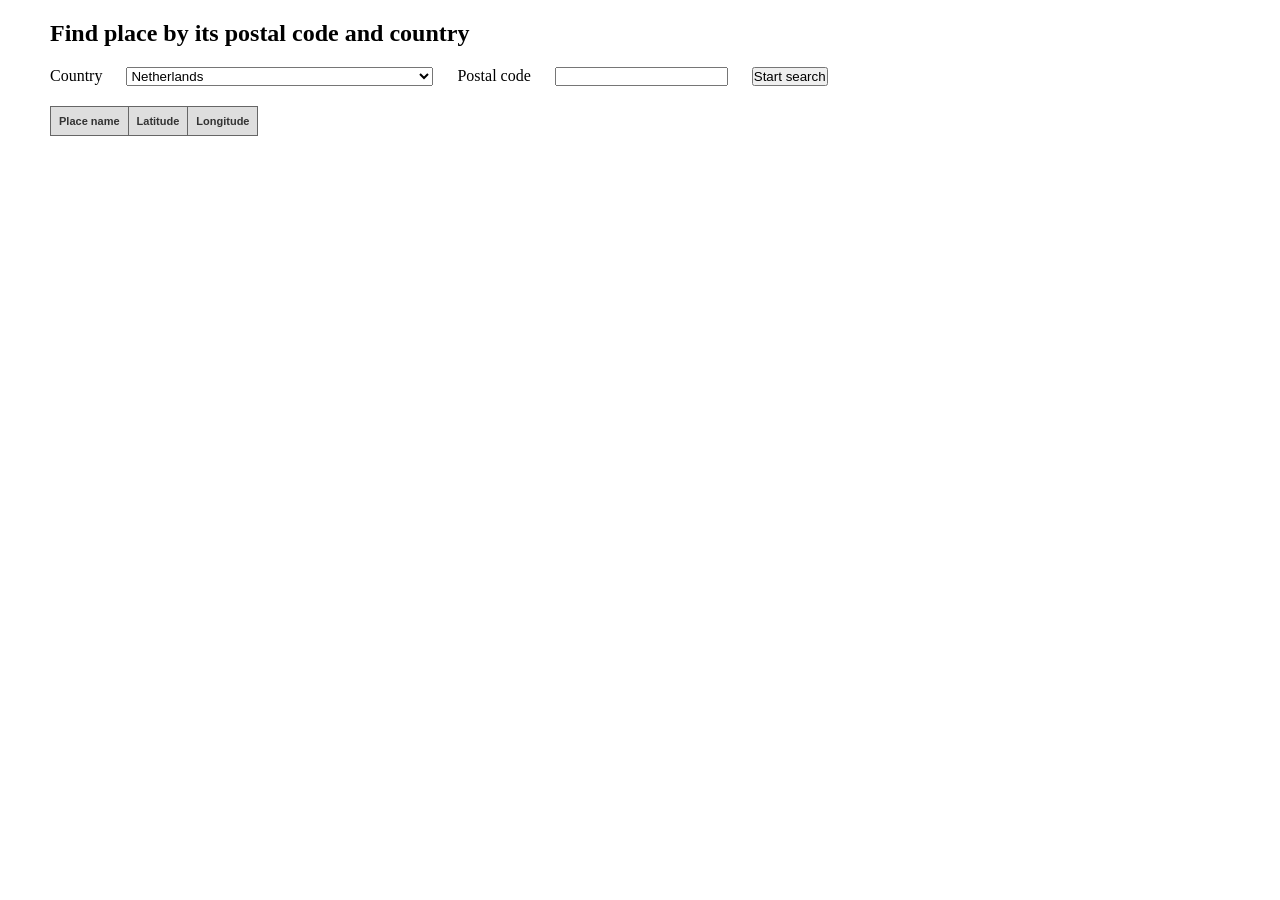
<file: lab2/interaction/placenamesAndMore/index.html>
<!doctype html>
<html>

<head>
	<meta charset="utf-8" />
	<title>Lab 2: places from GeoNames</title>
	<link rel="stylesheet" href="style.css">
	<script src="app.js"></script>

</head>

<body>
	<header>
	</header>

	<main>
		<section id='geonames' class='input_block'>
			<h2>Find place by its postal code and country</h2>

			<label for="countrySelect">Country</label>
			<select id="countrySelect">
				<option value="AF">Afghanistan</option>
				<option value="AX">Åland Islands</option>
				<option value="AL">Albania</option>
				<option value="DZ">Algeria</option>
				<option value="AS">American Samoa</option>
				<option value="AD">Andorra</option>
				<option value="AO">Angola</option>
				<option value="AI">Anguilla</option>
				<option value="AQ">Antarctica</option>
				<option value="AG">Antigua and Barbuda</option>
				<option value="AR">Argentina</option>
				<option value="AM">Armenia</option>
				<option value="AW">Aruba</option>
				<option value="AU">Australia</option>
				<option value="AT">Austria</option>
				<option value="AZ">Azerbaijan</option>
				<option value="BS">Bahamas</option>
				<option value="BH">Bahrain</option>
				<option value="BD">Bangladesh</option>
				<option value="BB">Barbados</option>
				<option value="BY">Belarus</option>
				<option value="BE">Belgium</option>
				<option value="BZ">Belize</option>
				<option value="BJ">Benin</option>
				<option value="BM">Bermuda</option>
				<option value="BT">Bhutan</option>
				<option value="BO">Bolivia</option>
				<option value="BA">Bosnia and Herzegovina</option>
				<option value="BW">Botswana</option>
				<option value="BV">Bouvet Island</option>
				<option value="BR">Brazil</option>
				<option value="IO">British Indian Ocean Territory</option>
				<option value="BN">Brunei Darussalam</option>
				<option value="BG">Bulgaria</option>
				<option value="BF">Burkina Faso</option>
				<option value="BI">Burundi</option>
				<option value="KH">Cambodia</option>
				<option value="CM">Cameroon</option>
				<option value="CA">Canada</option>
				<option value="CV">Cape Verde</option>
				<option value="KY">Cayman Islands</option>
				<option value="CF">Central African Republic</option>
				<option value="TD">Chad</option>
				<option value="CL">Chile</option>
				<option value="CN">China</option>
				<option value="CX">Christmas Island</option>
				<option value="CC">Cocos (Keeling) Islands</option>
				<option value="CO">Colombia</option>
				<option value="KM">Comoros</option>
				<option value="CG">Congo</option>
				<option value="CD">Congo, The Democratic Republic of The</option>
				<option value="CK">Cook Islands</option>
				<option value="CR">Costa Rica</option>
				<option value="CI">Cote D'ivoire</option>
				<option value="HR">Croatia</option>
				<option value="CU">Cuba</option>
				<option value="CY">Cyprus</option>
				<option value="CZ">Czechia</option>
				<option value="DK">Denmark</option>
				<option value="DJ">Djibouti</option>
				<option value="DM">Dominica</option>
				<option value="DO">Dominican Republic</option>
				<option value="EC">Ecuador</option>
				<option value="EG">Egypt</option>
				<option value="SV">El Salvador</option>
				<option value="GQ">Equatorial Guinea</option>
				<option value="ER">Eritrea</option>
				<option value="EE">Estonia</option>
				<option value="ET">Ethiopia</option>
				<option value="FK">Falkland Islands (Malvinas)</option>
				<option value="FO">Faroe Islands</option>
				<option value="FJ">Fiji</option>
				<option value="FI">Finland</option>
				<option value="FR">France</option>
				<option value="GF">French Guiana</option>
				<option value="PF">French Polynesia</option>
				<option value="TF">French Southern Territories</option>
				<option value="GA">Gabon</option>
				<option value="GM">Gambia</option>
				<option value="GE">Georgia</option>
				<option value="DE">Germany</option>
				<option value="GH">Ghana</option>
				<option value="GI">Gibraltar</option>
				<option value="GR">Greece</option>
				<option value="GL">Greenland</option>
				<option value="GD">Grenada</option>
				<option value="GP">Guadeloupe</option>
				<option value="GU">Guam</option>
				<option value="GT">Guatemala</option>
				<option value="GG">Guernsey</option>
				<option value="GN">Guinea</option>
				<option value="GW">Guinea-bissau</option>
				<option value="GY">Guyana</option>
				<option value="HT">Haiti</option>
				<option value="HM">Heard Island and Mcdonald Islands</option>
				<option value="VA">Holy See (Vatican City State)</option>
				<option value="HN">Honduras</option>
				<option value="HK">Hong Kong</option>
				<option value="HU">Hungary</option>
				<option value="IS">Iceland</option>
				<option value="IN">India</option>
				<option value="ID">Indonesia</option>
				<option value="IR">Iran, Islamic Republic of</option>
				<option value="IQ">Iraq</option>
				<option value="IE">Ireland</option>
				<option value="IM">Isle of Man</option>
				<option value="IL">Israel</option>
				<option value="IT">Italy</option>
				<option value="JM">Jamaica</option>
				<option value="JP">Japan</option>
				<option value="JE">Jersey</option>
				<option value="JO">Jordan</option>
				<option value="KZ">Kazakhstan</option>
				<option value="KE">Kenya</option>
				<option value="KI">Kiribati</option>
				<option value="KP">Korea, Democratic People's Republic of</option>
				<option value="KR">Korea, Republic of</option>
				<option value="KW">Kuwait</option>
				<option value="KG">Kyrgyzstan</option>
				<option value="LA">Lao People's Democratic Republic</option>
				<option value="LV">Latvia</option>
				<option value="LB">Lebanon</option>
				<option value="LS">Lesotho</option>
				<option value="LR">Liberia</option>
				<option value="LY">Libyan Arab Jamahiriya</option>
				<option value="LI">Liechtenstein</option>
				<option value="LT">Lithuania</option>
				<option value="LU">Luxembourg</option>
				<option value="MO">Macao</option>
				<option value="MK">Macedonia, The Former Yugoslav Republic of</option>
				<option value="MG">Madagascar</option>
				<option value="MW">Malawi</option>
				<option value="MY">Malaysia</option>
				<option value="MV">Maldives</option>
				<option value="ML">Mali</option>
				<option value="MT">Malta</option>
				<option value="MH">Marshall Islands</option>
				<option value="MQ">Martinique</option>
				<option value="MR">Mauritania</option>
				<option value="MU">Mauritius</option>
				<option value="YT">Mayotte</option>
				<option value="MX">Mexico</option>
				<option value="FM">Micronesia, Federated States of</option>
				<option value="MD">Moldova, Republic of</option>
				<option value="MC">Monaco</option>
				<option value="MN">Mongolia</option>
				<option value="ME">Montenegro</option>
				<option value="MS">Montserrat</option>
				<option value="MA">Morocco</option>
				<option value="MZ">Mozambique</option>
				<option value="MM">Myanmar</option>
				<option value="NA">Namibia</option>
				<option value="NR">Nauru</option>
				<option value="NP">Nepal</option>
				<option value="NL" selected="selected">Netherlands</option>
				<option value="AN">Netherlands Antilles</option>
				<option value="NC">New Caledonia</option>
				<option value="NZ">New Zealand</option>
				<option value="NI">Nicaragua</option>
				<option value="NE">Niger</option>
				<option value="NG">Nigeria</option>
				<option value="NU">Niue</option>
				<option value="NF">Norfolk Island</option>
				<option value="MP">Northern Mariana Islands</option>
				<option value="NO">Norway</option>
				<option value="OM">Oman</option>
				<option value="PK">Pakistan</option>
				<option value="PW">Palau</option>
				<option value="PS">Palestinian Territory, Occupied</option>
				<option value="PA">Panama</option>
				<option value="PG">Papua New Guinea</option>
				<option value="PY">Paraguay</option>
				<option value="PE">Peru</option>
				<option value="PH">Philippines</option>
				<option value="PN">Pitcairn</option>
				<option value="PL">Poland</option>
				<option value="PT">Portugal</option>
				<option value="PR">Puerto Rico</option>
				<option value="QA">Qatar</option>
				<option value="RE">Reunion</option>
				<option value="RO">Romania</option>
				<option value="RU">Russian Federation</option>
				<option value="RW">Rwanda</option>
				<option value="SH">Saint Helena</option>
				<option value="KN">Saint Kitts and Nevis</option>
				<option value="LC">Saint Lucia</option>
				<option value="PM">Saint Pierre and Miquelon</option>
				<option value="VC">Saint Vincent and The Grenadines</option>
				<option value="WS">Samoa</option>
				<option value="SM">San Marino</option>
				<option value="ST">Sao Tome and Principe</option>
				<option value="SA">Saudi Arabia</option>
				<option value="SN">Senegal</option>
				<option value="RS">Serbia</option>
				<option value="SC">Seychelles</option>
				<option value="SL">Sierra Leone</option>
				<option value="SG">Singapore</option>
				<option value="SK">Slovakia</option>
				<option value="SI">Slovenia</option>
				<option value="SB">Solomon Islands</option>
				<option value="SO">Somalia</option>
				<option value="ZA">South Africa</option>
				<option value="GS">South Georgia and The South Sandwich Islands</option>
				<option value="ES">Spain</option>
				<option value="LK">Sri Lanka</option>
				<option value="SD">Sudan</option>
				<option value="SR">Suriname</option>
				<option value="SJ">Svalbard and Jan Mayen</option>
				<option value="SZ">Swaziland</option>
				<option value="SE">Sweden</option>
				<option value="CH">Switzerland</option>
				<option value="SY">Syrian Arab Republic</option>
				<option value="TW">Taiwan</option>
				<option value="TJ">Tajikistan</option>
				<option value="TZ">Tanzania, United Republic of</option>
				<option value="TH">Thailand</option>
				<option value="TL">Timor-leste</option>
				<option value="TG">Togo</option>
				<option value="TK">Tokelau</option>
				<option value="TO">Tonga</option>
				<option value="TT">Trinidad and Tobago</option>
				<option value="TN">Tunisia</option>
				<option value="TR">Turkey</option>
				<option value="TM">Turkmenistan</option>
				<option value="TC">Turks and Caicos Islands</option>
				<option value="TV">Tuvalu</option>
				<option value="UG">Uganda</option>
				<option value="UA">Ukraine</option>
				<option value="AE">United Arab Emirates</option>
				<option value="GB">United Kingdom</option>
				<option value="US">United States</option>
				<option value="UM">United States Minor Outlying Islands</option>
				<option value="UY">Uruguay</option>
				<option value="UZ">Uzbekistan</option>
				<option value="VU">Vanuatu</option>
				<option value="VE">Venezuela</option>
				<option value="VN">Viet Nam</option>
				<option value="VG">Virgin Islands, British</option>
				<option value="VI">Virgin Islands, U.S.</option>
				<option value="WF">Wallis and Futuna</option>
				<option value="EH">Western Sahara</option>
				<option value="YE">Yemen</option>
				<option value="ZM">Zambia</option>
				<option value="ZW">Zimbabwe</option>
			</select>

			<label for="postal">Postal code</label>
			<input id='postal'>

			<button>Start search</button>
		</section>

		<div class="forDebug">
		</div>

		<div>
			<table id='resultsTable'>
				<tr>
					<th>
						Place name
					</th>
					<th>
						Latitude
					</th>
					<th>
						Longitude
					</th>
				</tr>
			</table>
		</div>

		<div class="messages">
		</div>

		<div class="mapDiv">
		</div>

		<div class="forDebug2">
		</div>

		<div class="messages2">
		</div>

		<table id="xmlDataAsTable">
		</table>
	</main>

	<footer>
	</footer>

</body>

</html>
</file>
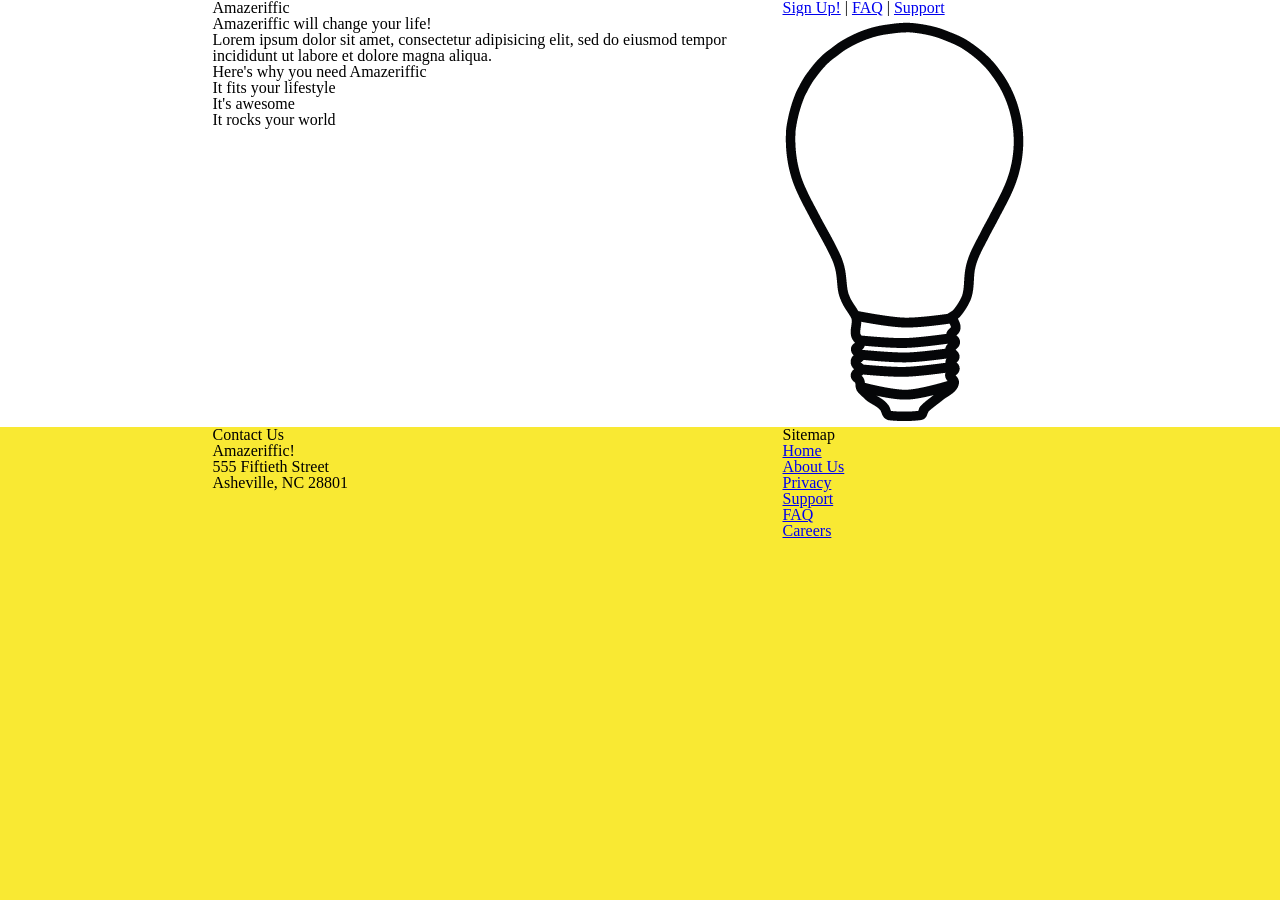
<file: lab2/styling/amaze3/index.html>
<!doctype html>
<html>

<head>
  <title>Amazeriffic</title>
  <link href="reset.css" rel="stylesheet" type="text/css">
  <link href="style.css" rel="stylesheet" type="text/css">
</head>

<body>
  <header>
    <div class="container">
      <h1>Amazeriffic</h1>
      <nav>
        <a href="#">Sign Up!</a> |
        <a href="#">FAQ</a> |
        <a href="#">Support</a>
      </nav>
    </div>
  </header>

  <main>
    <div class="container">
      <div class="left">
        <h2>Amazeriffic will change your life!</h2>
        <p>Lorem ipsum dolor sit amet, consectetur adipisicing elit, sed do
          eiusmod tempor incididunt ut labore et dolore magna aliqua.</p>

        <h3>Here's why you need Amazeriffic</h3>
        <ul>
          <li>It fits your lifestyle</li>
          <li>It's awesome</li>
          <li>It rocks your world</li>
        </ul>
      </div>

      <div class="right">
        <img src="lightbulb.png">
      </div>
    </div>
  </main>

  <footer>
    <div class="container">
      <div class="left">
        <div class="contact">
          <h5>Contact Us</h5>
          <p>Amazeriffic!</p>
          <p>555 Fiftieth Street</p>
          <p>Asheville, NC 28801</p>
        </div>
      </div>
      <div class="sitemap">
        <h5>Sitemap</h5>
        <ul>
          <li><a href="#">Home</a></li>
          <li><a href="#">About Us</a></li>
          <li><a href="#">Privacy</a></li>
          <li><a href="#">Support</a></li>
          <li><a href="#">FAQ</a></li>
          <li><a href="#">Careers</a></li>
        </ul>
      </div>
    </div>
  </footer>
</body>

</html>
</file>
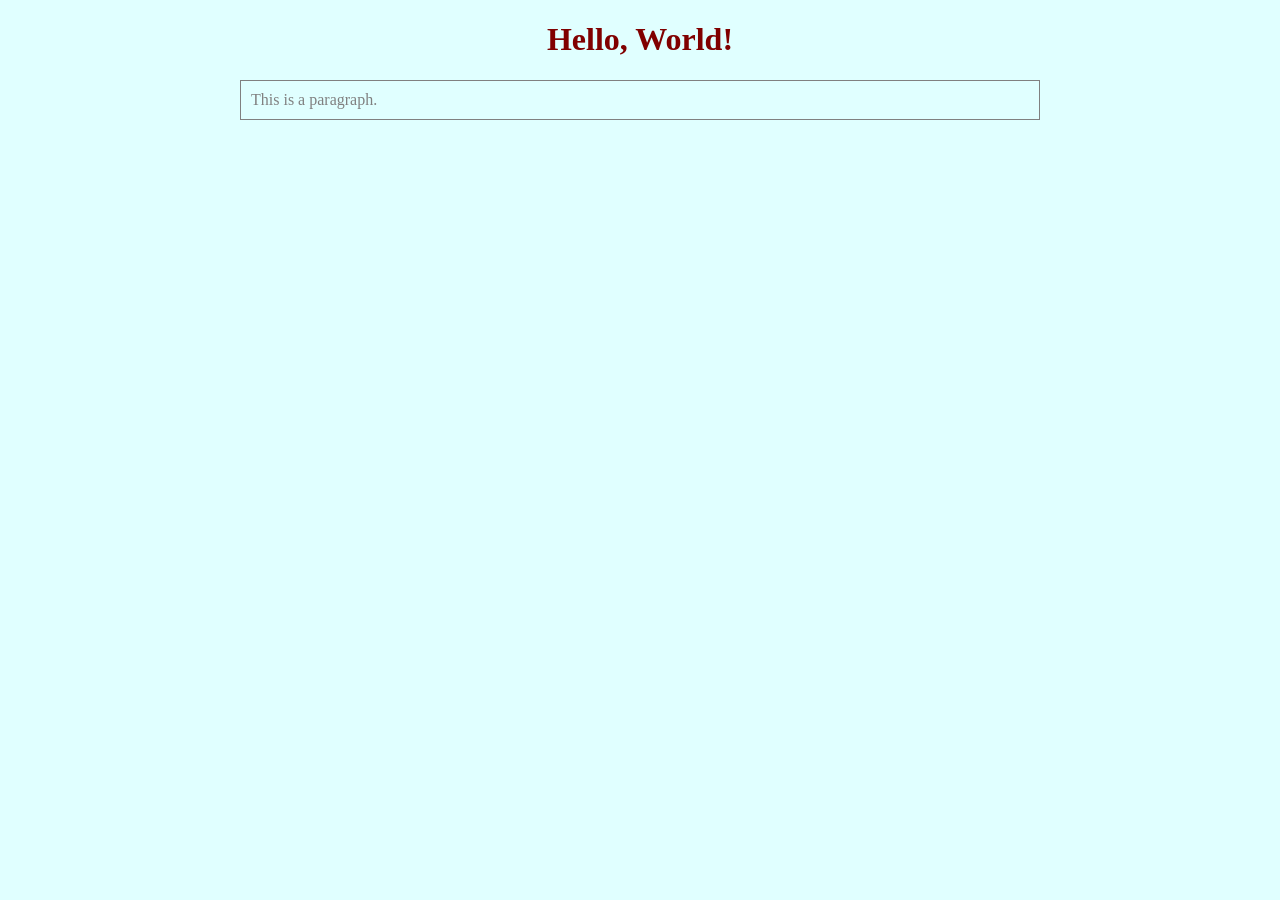
<file: lab2/styling/style1/index.html>
<!doctype html>
<html>

<head>
  <title>Lab 2 example 1</title>
  <link href='style.css' rel='stylesheet' type='text/css'>
</head>

<body>
  <h1>Hello, World!</h1>

  <p>This is a paragraph.</p>
</body>

</html>
</file>
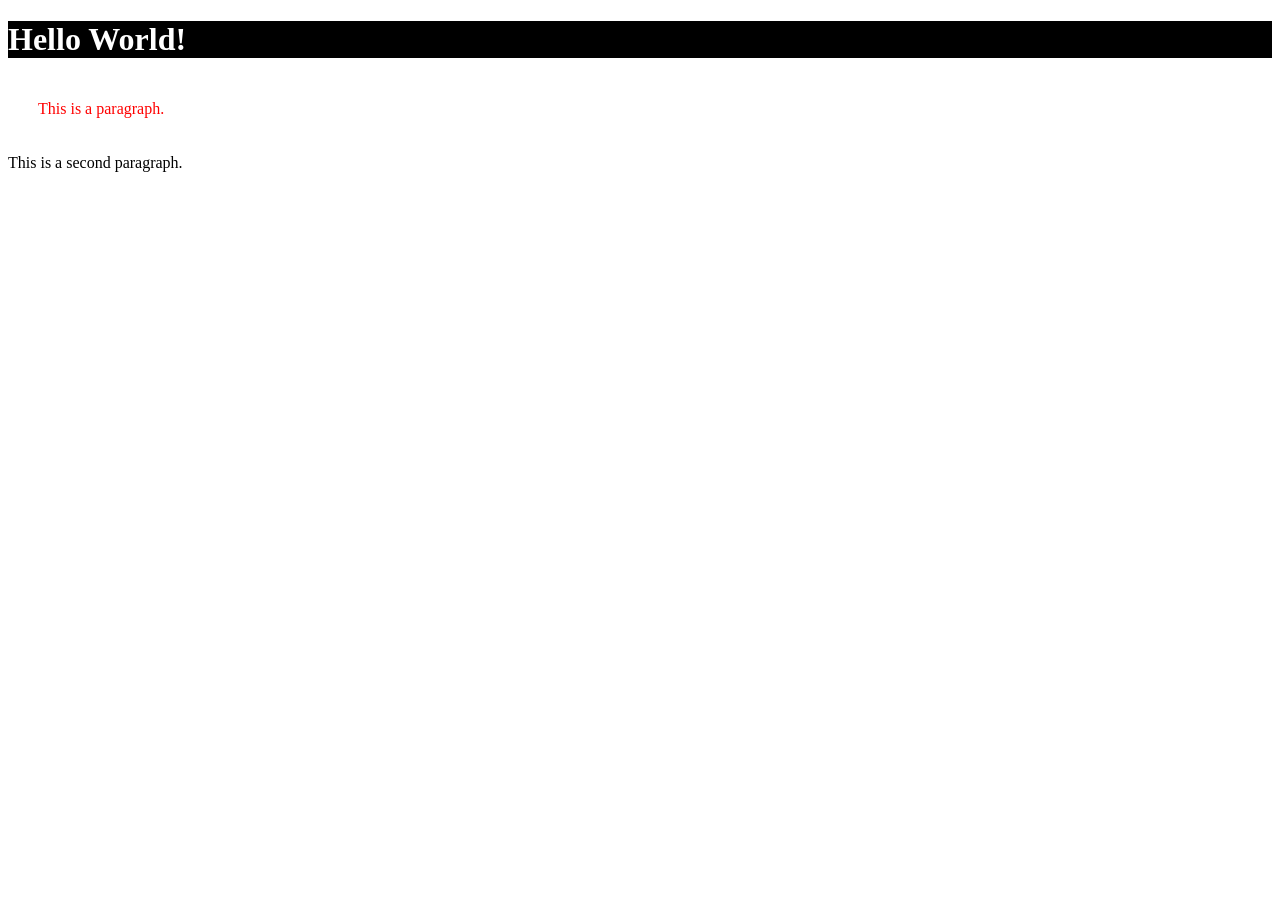
<file: lab2/styling/style2/index.html>
<!doctype html>
<html>

<head>
  <title>Lab 2 example 2</title>
  <link href="classes.css" rel="stylesheet" type="text/css">
</head>

<body>
  <h1>Hello World!</h1>

  <p class="first">This is a paragraph.</p>

  <p class="second">This is a second paragraph.</p>
</body>

</html>
</file>
<file: lab2/question2a.css>
body {
  background-color: #6f00ff;
}

ul, ol {
  border: 3px solid #000;
  width: fit-content;
}

.list_a {
  font-family: "comic sans ms", cursive, sans-serif;
}

.thick_border {
  border: 5px solid #000;
  width: fit-content;
}

.lab-title {
  text-shadow: 2px 2px 4px rgba(0, 0, 0, 1);
  color: white;
}
</file>
<file: lab1/photoSearch/style.css>
* {
  padding: 0;
  margin: 0;
}

fieldset {
  padding: 1em;
}

.messages {
  color: red;
}
</file>
<file: lab6/osm_buildings/OSMBuildings/OSMBuildings.css>
.osmb-container {
}

.osmb-attribution {
    position:absolute;
    right:0;
    bottom:0;
    padding:1px 3px;
    background:rgba(255,255,255,0.5);
    font:11px sans-serif;
    z-index: 10;
}

.osmb-attribution a {
    text-decoration:none;
    color:#0078A8;
}

.osmb-attribution a:visited {
    text-decoration:none;
    color:#0078A8;
}

.osmb-attribution a:hover {
    text-decoration:underline;
    color:#0078A8;
}
</file>
<file: lab6/potree/build/potree/potree.css>
/* CSS - Cascading Style Sheet */
/* Palette color codes */
/* Palette URL: http://paletton.com/#uid=13p0u0kex8W2uqu8af7lEqaulDE */

/* Feel free to copy&paste color codes to your application */

/* As hex codes */
.color-primary-0 { color: #19282C }	/* Main Primary color */
.color-primary-1 { color: #7A8184 }
.color-primary-2 { color: #39474B }
.color-primary-3 { color: #2D6D82 }
.color-primary-4 { color: #108FB9 }

/* As RGBa codes */
.rgba-primary-0 { color: rgba( 25, 40, 44,1) }	/* Main Primary color */
.rgba-primary-1 { color: rgba(122,129,132,1) }
.rgba-primary-2 { color: rgba( 57, 71, 75,1) }
.rgba-primary-3 { color: rgba( 45,109,130,1) }
.rgba-primary-4 { color: rgba( 16,143,185,1) }

/* Generated by Paletton.com Â© 2002-2014 */
/* http://paletton.com */




:root{
	
	--color-0: 			rgba( 25, 40, 44, 1);
	--color-1: 			rgba(122,129,132, 1);
	--color-2: 			rgba( 57, 71, 75, 1);
	--color-3: 			rgba( 45,109,130, 1);
	--color-4: 			rgba( 16,143,185, 1);
	
	--bg-color:			var(--color-0);
	--bg-color-2:		rgb(60, 80, 85);
	--bg-light-color:	rgba( 48, 61, 65, 1);
	--bg-dark-color:	rgba( 24, 31, 33, 1);
	--bg-hover-color:	var(--color-2);
	
	--font-color:		#9AA1A4;
	--font-color-2:		#ddd;
	--font-color:		#cccccc;
	--border-color:		black;
	
	--measurement-detail-node-bg-light:		var(--color-1);
	--measurement-detail-node-bg-dark:		var(--color-2);
	--measurement-detail-area-bg-color:		#eee;

	
}

#potree_sidebar_container{
	position:	absolute;
	z-index:	0;
	width:		350px;
	height:		100%;
	overflow-y:	scroll;
	font-size:	85%;
	border-right:	1px solid black;
	background-color:	var(--bg-color);
}

#sidebar_root{
	color:				var(--font-color);
	font-family:		Arial,Helvetica,sans-serif;
	font-size:			1em;
}

.potree_failpage{
	width: 100%;
	height: 100%;
	background-color: white;
	position: absolute;
	margin: 15px;
}

.potree_failpage a{
	color: initial !important;
	text-decoration: underline !important;
}

.potree_info_text{
	color:		white;
	font-weight: bold;
	text-shadow:  1px  1px 1px black,
				  1px -1px 1px black,
				 -1px  1px 1px black,
				 -1px -1px 1px black;
}

.potree_message{
	width: 500px;
	background-color: var(--bg-color);
	padding: 5px;
	margin: 5px;
	border-radius: 4px;
	color: var(--font-color);
	font-family: Arial;
	opacity: 0.8;
	border: 1px solid black;
	display: flex;
	overflow: auto;
}

.potree_message_error{
	background-color: red;
}

#potree_description{
	position: absolute; 
	top: 10px; 
	left: 50%; 
	transform: translateX(-50%); 
	text-align: center;
	z-index:	1000;
}

.potree_sidebar_brand{
	margin:			1px 20px;
	line-height:	2em;
	font-size:		100%;
	font-weight:	bold;
	position:		relative;
	display:		flex; 
	flex-direction:	row;
}

#potree_sidebar_container a{
	color: 			#8Aa1c4;
}

#potree_quick_buttons{
	position: absolute;
	left: 4px;
	top: 4px; 
	width: 10px; 
	height: 10px; 
	z-index: 10000;
	float: left;
}

.potree_menu_toggle{
	float:			left;
	margin:			0;
	background:		none;
	width:			2.5em;
	height:			2.5em;
	z-index:		100;
	cursor: 		pointer;
	margin:			4px;
}

#potree_map_toggle{
	float:			left;
	margin:			0;
	background:		none;
	width:			2.5em;
	height:			2.5em;
	z-index:		100;
	cursor: 		pointer;
	margin:			4px;
}

#potree_render_area{
	position: 	absolute;
	/*background: linear-gradient(-90deg, red, yellow);*/
	top: 		0px;
	bottom: 	0px;
	left: 		0px;
	right: 		0px;
	overflow: 	hidden;
	z-index: 	1;
	-webkit-transition: left .35s;
	transition: left .35s;
}

.potree-panel {
	border: 		1px solid black;
	border-radius: 	0.4em;
	padding: 		0px;
	background-color: var(--bg-light-color);
}

.potree-panel-heading{
	background-color: var(--bg-dark-color);
}

a:hover, a:visited, a:link, a:active{
	color: 				#ccccff;
	text-decoration: 	none;
}

.annotation{
	position:		absolute;
	padding:		10px;
	opacity:		0.5;
	transform:		translate(-50%, -30px);
	will-change:	left, top;
}

.annotation-titlebar{
	color:			white;
	background-color:	black;
	border-radius:	1.5em;
	border:			1px solid rgba(255, 255, 255, 0.7);
	font-size:		1em;
	opacity:		1;
	margin:			auto;
	display:		table;
	padding:		1px 8px;
	cursor: 		pointer;
}

.annotation-expand{
	color:			white;
	font-size:		0.6em;
	opacity:		1;
}

.annotation-action-icon{
	width:			20px;
	height:			20px;
	display:		inline-block;
	vertical-align:	middle;
	line-height:	1.5em;
	text-align:		center;
	font-family:	Arial;
	font-weight:	bold;
	cursor: 		pointer;
}

.annotation-action-icon:hover{
	filter:			drop-shadow(0px 0px 1px white);
	width:			24px;
	height:			24px;
	cursor: 		pointer;
	
}

.annotation-item {
	color:			white;
	background-color: 	black;
	opacity:		0.5;
	border-radius:	1.5em;
	font-size:		1em;
	line-height:	1.5em;
	padding:		1px 8px 0px 8px;
	font-weight:	bold;
	display:		flex;
	cursor:			default;
}

.annotation-item:hover {
	opacity:		1.0;
	box-shadow:		0 0 5px #ffffff;
}

.annotation-main{
	display:		flex;
	flex-grow:		1;
}

.annotation-label{
	display:		inline-block;
	height:			100%;
	flex-grow:		1;
	user-select:	none;
	-moz-user-select: none;
	z-index:		100;
	vertical-align:	middle;
	line-height:	1.5em;
	font-family:	Arial;
	font-weight:	bold;
	cursor: 		pointer;
	white-space:	nowrap;
}

.annotation-description{
	position:		relative;
	color:			white;
	background-color:	black;
	padding:		10px;
	margin:			5px 0px 0px 0px;
	border-radius:	4px;
	display:		none;
	max-width:		500px;
	width:			500px;
}

.annotation-description-close{
	filter:			invert(100%);
	float:			right;
	opacity:		0.5;
	margin:			0px 0px 8px 8px;
}

	
.annotation-description-content{
	color:			white;
}

.annotation-icon{
	width:		20px;
	height:		20px;
	filter:		invert(100%);
	margin:		2px 2px;
	opacity:	0.5;
}


canvas { 
	width: 100%; 
	height: 100% 
}

body{ 
	margin: 	0; 
	padding: 	0;
	position:	absolute;
	width: 		100%;
	height: 	100%;
	overflow:	hidden;
}

.axis {
  font: 		10px sans-serif;
  color: 		var(--font-color);
}

.axis path{
	fill: 		rgba(255, 255, 255, 0.5);
	stroke: 		var(--font-color);
	shape-rendering: crispEdges;
	opacity: 		0.7;
}

.axis line {
	fill: 		rgba(255, 255, 255, 0.5);
	stroke: 		var(--font-color);
	shape-rendering: crispEdges;
	opacity: 		0.1;
}

.tick text{
	font-size: 12px;
}

.scene_header{
	display:flex;
	cursor: pointer;
	padding: 2px;
}

.scene_content{
	padding: 5px 0px 5px 0px;
	/*background-color: rgba(0, 0, 0, 0.4);*/
}

.measurement_content{
	padding: 5px 15px 5px 10px;
	/*background-color: rgba(0, 0, 0, 0.4);*/
}

.propertypanel_content{
	padding: 5px 15px 5px 10px;
	/*background-color: rgba(0, 0, 0, 0.4);*/
}

.measurement_value_table{
	width: 100%;
}

.coordinates_table_container table td {
	width: 33%;
	text-align: center;
}

#scene_object_properties{
	margin:		0px;
}




.pv-panel-heading{
	padding: 	4px !important;
	display: 	flex; 
	flex-direction: row
}

.pv-menu-list{
	list-style-type:	none;
	padding:			0;
	margin:				15px 0px;
	overflow:			hidden;
}

.pv-menu-list > *{
	margin: 	4px 20px;
}

.ui-slider {
	margin-top: 5px;
	margin-bottom: 10px;
	background-color: 	var(--color-1) !important;
	background: 		none;
	border: 			1px solid black;
}

.ui-selectmenu-button.ui-button{
	width: 		100% !important;
}

.pv-menu-list > li > .ui-slider{
	background-color: 	var(--color-1) !important;
	background: 		none;
	border: 			1px solid black;
}

.pv-menu-list .ui-slider{
	background-color: 	var(--color-1) !important;
	background: 		none;
	border: 			1px solid black !important;
}

.ui-slider-handle{
	border: 			1px solid black !important;
}

.ui-widget{
	box-sizing:border-box
}

.panel-body > li > .ui-slider{
	background-color: var(--color-1) !important;
	background: none;
	border: 1px solid black;
}

.panel-body > div > li > .ui-slider{
	background-color: var(--color-1) !important;
	background: none;
	border: 1px solid black;
}

.pv-select-label{
	margin: 1px;
	font-size: 90%;
	font-weight: 100;
}

.button-icon:hover{
	/*background-color:	#09181C;*/
	filter:				drop-shadow(0px 0px 4px white);
}

.ui-widget-content{
	/*color: var(--font-color) !important;*/
}

.accordion > h3{
	background-color: var(--bg-color-2) !important;
	background: #f6f6f6 50% 50% repeat-x;
	border:		1px solid black;
	color:		var(--font-color-2);
	cursor:		pointer;
	margin:		2px 0 0 0;
	padding:	4px 10px 4px 30px;
	box-shadow:	0px 3px 3px #111;
	text-shadow:	1px 1px 0 #000, -1px -1px 0 #000, 1px -1px 0 #000, -1px 1px 0 #000, 1px 1px 0 #000;
	font-size:	1em;
}

.accordion > h3:hover{
	filter: brightness(125%);
}

.accordion-content{
	padding: 0px 0px !important;
	border: none !important;
}

.icon-bar{
	height: 4px !important;
	border: 1px solid black;
	background-color: white;
	border-radius: 2px;
}

.canvas{
	-webkit-transition: top .35s, left .35s, bottom .35s, right .35s, width .35s;
	transition: top .35s, left .35s, bottom .35s, right .35s, width .35s;
}

#profile_window{
	background-color:	var(--bg-color);
}

#profile_titlebar{
	background-color:	var(--bg-color-2);
	color: var(--font-color-2);
	text-shadow: 1px 1px 0 #000, -1px -1px 0 #000, 1px -1px 0 #000, -1px 1px 0 #000, 1px 1px 0 #000;
	font-size: 1em;
	font-weight: bold;
}

#profile_window_title{
	position: absolute;
	margin: 5px;
}

.profile-container-button{
	cursor: pointer;
}

.profile-button:hover{
	background-color: #0000CC;
}

.unselectable{
	user-select: 			none;
}

.selectable{
	user-select: 			text;
}



.divider {
	display: 		block;
	text-align: 	center;
	overflow: 		hidden;
	white-space: 	nowrap; 
	font-weight:	bold;
	font-size:		90%;
	letter-spacing:	1px;
	margin-left:	0px;
	margin-right:	0px;
	margin-top: 	1px;
	margin-bottom: 	1px;
	padding:		1px !important;
}

.divider > span {
	position: 	relative;
	display: 	inline-block;
}

.divider > span:before,
.divider > span:after {
	content: 	"";
	position: 	absolute;
	top: 		50%;
	width: 		9999px;
	height: 	1px;
	background: #b2b2b2;
}

.divider > span:before {
	right: 100%;
	margin-right: 5px;
}

.divider > span:after {
	left: 100%;
	margin-left: 5px;
}











.ol-dragbox {
  background-color: rgba(255,255,255,0.4);
  border-color: rgba(100,150,0,1);
  border: 1px solid red;
}

.text-icon{
	opacity:	0.5;
	height:		24px;
}

.text-icon:hover{
	opacity:	1.0;
}

.input-grid-cell{
	flex-grow: 1; margin: 0px 3px 0px 3px;
}

.input-grid-label{
	flex-grow: 1; 
	margin: 0px 3px 0px 3px; 
	text-align:center; 
	font-weight: bold;
}

.input-grid-cell > input{
	width: 100%
}

.invalid_value{
	color: #e05e5e;
}


































/** 
 * OVERRIDES
 */


.ui-spinner-input{
	color: black;
}

.jstree-themeicon-custom{
	background-size: 16px !important;
}

.jstree-default .jstree-clicked{
	/*background-color: #ffffff !important;*/
	background-color: #34494f !important;
}

.jstree-default .jstree-hovered{
	background-color: #34494f !important;
}

.jstree-anchor{
	width: 100% !important;
}

.ui-state-default{
	background: #a6a9aa !important;
	border: 1px solid black;
	color: black;
}

.ui-state-active{
	background: #c6c9ca !important;
	color: black !important;
}

.cesium-viewer .cesium-viewer-cesiumWidgetContainer{
	position: absolute;
	height: 100%;
	width: 100%;
}




.zs_widget{
	padding: 2px;
	height: 4em;
	user-select: none;
}
.zs_core{
	overflow: hidden;
	position: relative;
	height: 100%;
}
.zs_handle{
	position: absolute;
	top: 0px;
	bottom: 0px;
	border: 1px solid black;
	border-radius: 3px;
	background-color: rgb(166, 169, 170);
	width: 8px;
	user-select: none;
	width: 1.2em;
	height: 1.2em;
	top: calc(50% - 0.6em);
}
.zs_stretch{
	position: absolute;
	top: 0px;
	bottom: 0px;
	border: 1px solid black;
	border-radius: 3px;
	background-color: rgb(166, 169, 170);
	width: 8px;
	user-select: none;
	width: 1.2em;
	height: 1.2em;
	top: calc(50% - 0.6em);
	color: black;
	font-weight: bold;
	font-size: 1.2em;
	font-family: arial;
}
.zs_handle:hover{
	background-color: lightgreen;
}
.zs_inside{
	position: absolute !important;
	width: 100%;
	border: 1px solid black;
	background-color: white;
	top: calc(50% - 0.326em);
	height: 0.652em;
	cursor: zoom-in;
}
.zs_outside{
	position: absolute !important;
	width: 100%;
	background-color: var(--color-1) !important;
	top: calc(50% - 0.326em);
	height: 0.652em;
	cursor: zoom-in;
}
.zs_visible_range_label{
	position: absolute;
	bottom: 0px;
	pointer-events:none;
}
.zs_visible_range_label_left{
	left: 0px;
}
.zs_visible_range_label_right{
	right: 0px;
}
.zs_chosen_range_label{
	position: absolute;
	pointer-events:none;
}

#potree_sidebar_container{
	scrollbar-color: var(--color-1) var(--bg-color);
	scrollbar-width: thin;
}



::-webkit-scrollbar {
	width: 6px;
	background-color: var(--bg-color);
}

::-webkit-scrollbar-track {

}

::-webkit-scrollbar-thumb {
	background-color: var(--color-1);
}

.propertypanel_content .heading{
	font-weight: bold;
	padding-top: 0.6em;
	padding-bottom: 0.1em;
}
</file>
<file: lab6/potree/libs/openlayers3/ol.css>
.ol-control,.ol-scale-line{position:absolute;padding:2px}.ol-box{box-sizing:border-box;border-radius:2px;border:2px solid #00f}.ol-mouse-position{top:8px;right:8px;position:absolute}.ol-scale-line{background:#95b9e6;background:rgba(0,60,136,.3);border-radius:4px;bottom:8px;left:8px}.ol-scale-line-inner{border:1px solid #eee;border-top:none;color:#eee;font-size:10px;text-align:center;margin:1px;will-change:contents,width}.ol-overlay-container{will-change:left,right,top,bottom}.ol-unsupported{display:none}.ol-viewport .ol-unselectable{-webkit-touch-callout:none;-webkit-user-select:none;-khtml-user-select:none;-moz-user-select:none;-ms-user-select:none;user-select:none;-webkit-tap-highlight-color:transparent}.ol-control{background-color:#eee;background-color:rgba(255,255,255,.4);border-radius:4px}.ol-control:hover{background-color:rgba(255,255,255,.6)}.ol-zoom{top:.5em;left:.5em}.ol-rotate{top:.5em;right:.5em;transition:opacity .25s linear,visibility 0s linear}.ol-rotate.ol-hidden{opacity:0;visibility:hidden;transition:opacity .25s linear,visibility 0s linear .25s}.ol-zoom-extent{top:4.643em;left:.5em}.ol-full-screen{right:.5em;top:.5em}@media print{.ol-control{display:none}}.ol-control button{display:block;margin:1px;padding:0;color:#fff;font-size:1.14em;font-weight:700;text-decoration:none;text-align:center;height:1.375em;width:1.375em;line-height:.4em;background-color:#7b98bc;background-color:rgba(0,60,136,.5);border:none;border-radius:2px}.ol-control button::-moz-focus-inner{border:none;padding:0}.ol-zoom-extent button{line-height:1.4em}.ol-compass{display:block;font-weight:400;font-size:1.2em;will-change:transform}.ol-touch .ol-control button{font-size:1.5em}.ol-touch .ol-zoom-extent{top:5.5em}.ol-control button:focus,.ol-control button:hover{text-decoration:none;background-color:#4c6079;background-color:rgba(0,60,136,.7)}.ol-zoom .ol-zoom-in{border-radius:2px 2px 0 0}.ol-zoom .ol-zoom-out{border-radius:0 0 2px 2px}.ol-attribution{text-align:right;bottom:.5em;right:.5em;max-width:calc(100% - 1.3em)}.ol-attribution ul{margin:0;padding:0 .5em;font-size:.7rem;line-height:1.375em;color:#000;text-shadow:0 0 2px #fff}.ol-attribution li{display:inline;list-style:none;line-height:inherit}.ol-attribution li:not(:last-child):after{content:" "}.ol-attribution img{max-height:2em;max-width:inherit;vertical-align:middle}.ol-attribution button,.ol-attribution ul{display:inline-block}.ol-attribution.ol-collapsed ul{display:none}.ol-attribution.ol-logo-only ul{display:block}.ol-attribution:not(.ol-collapsed){background:rgba(255,255,255,.8)}.ol-attribution.ol-uncollapsible{bottom:0;right:0;border-radius:4px 0 0;height:1.1em;line-height:1em}.ol-attribution.ol-logo-only{background:0 0;bottom:.4em;height:1.1em;line-height:1em}.ol-attribution.ol-uncollapsible img{margin-top:-.2em;max-height:1.6em}.ol-attribution.ol-logo-only button,.ol-attribution.ol-uncollapsible button{display:none}.ol-zoomslider{top:4.5em;left:.5em;height:200px}.ol-zoomslider button{position:relative;height:10px}.ol-touch .ol-zoomslider{top:5.5em}.ol-overviewmap{left:.5em;bottom:.5em}.ol-overviewmap.ol-uncollapsible{bottom:0;left:0;border-radius:0 4px 0 0}.ol-overviewmap .ol-overviewmap-map,.ol-overviewmap button{display:inline-block}.ol-overviewmap .ol-overviewmap-map{border:1px solid #7b98bc;height:150px;margin:2px;width:150px}.ol-overviewmap:not(.ol-collapsed) button{bottom:1px;left:2px;position:absolute}.ol-overviewmap.ol-collapsed .ol-overviewmap-map,.ol-overviewmap.ol-uncollapsible button{display:none}.ol-overviewmap:not(.ol-collapsed){background:rgba(255,255,255,.8)}.ol-overviewmap-box{border:2px dotted rgba(0,60,136,.7)}
</file>
<file: lab6/potree/libs/spectrum/spectrum.css>
/***
Spectrum Colorpicker v1.8.0
https://github.com/bgrins/spectrum
Author: Brian Grinstead
License: MIT
***/

.sp-container {
    position:absolute;
    top:0;
    left:0;
    display:inline-block;
    *display: inline;
    *zoom: 1;
    /* https://github.com/bgrins/spectrum/issues/40 */
    z-index: 9999994;
    overflow: hidden;
}
.sp-container.sp-flat {
    position: relative;
}

/* Fix for * { box-sizing: border-box; } */
.sp-container,
.sp-container * {
    -webkit-box-sizing: content-box;
       -moz-box-sizing: content-box;
            box-sizing: content-box;
}

/* http://ansciath.tumblr.com/post/7347495869/css-aspect-ratio */
.sp-top {
  position:relative;
  width: 100%;
  display:inline-block;
}
.sp-top-inner {
   position:absolute;
   top:0;
   left:0;
   bottom:0;
   right:0;
}
.sp-color {
    position: absolute;
    top:0;
    left:0;
    bottom:0;
    right:20%;
}
.sp-hue {
    position: absolute;
    top:0;
    right:0;
    bottom:0;
    left:84%;
    height: 100%;
}

.sp-clear-enabled .sp-hue {
    top:33px;
    height: 77.5%;
}

.sp-fill {
    padding-top: 80%;
}
.sp-sat, .sp-val {
    position: absolute;
    top:0;
    left:0;
    right:0;
    bottom:0;
}

.sp-alpha-enabled .sp-top {
    margin-bottom: 18px;
}
.sp-alpha-enabled .sp-alpha {
    display: block;
}
.sp-alpha-handle {
    position:absolute;
    top:-4px;
    bottom: -4px;
    width: 6px;
    left: 50%;
    cursor: pointer;
    border: 1px solid black;
    background: white;
    opacity: .8;
}
.sp-alpha {
    display: none;
    position: absolute;
    bottom: -14px;
    right: 0;
    left: 0;
    height: 8px;
}
.sp-alpha-inner {
    border: solid 1px #333;
}

.sp-clear {
    display: none;
}

.sp-clear.sp-clear-display {
    background-position: center;
}

.sp-clear-enabled .sp-clear {
    display: block;
    position:absolute;
    top:0px;
    right:0;
    bottom:0;
    left:84%;
    height: 28px;
}

/* Don't allow text selection */
.sp-container, .sp-replacer, .sp-preview, .sp-dragger, .sp-slider, .sp-alpha, .sp-clear, .sp-alpha-handle, .sp-container.sp-dragging .sp-input, .sp-container button  {
    -webkit-user-select:none;
    -moz-user-select: -moz-none;
    -o-user-select:none;
    user-select: none;
}

.sp-container.sp-input-disabled .sp-input-container {
    display: none;
}
.sp-container.sp-buttons-disabled .sp-button-container {
    display: none;
}
.sp-container.sp-palette-buttons-disabled .sp-palette-button-container {
    display: none;
}
.sp-palette-only .sp-picker-container {
    display: none;
}
.sp-palette-disabled .sp-palette-container {
    display: none;
}

.sp-initial-disabled .sp-initial {
    display: none;
}


/* Gradients for hue, saturation and value instead of images.  Not pretty... but it works */
.sp-sat {
    background-image: -webkit-gradient(linear,  0 0, 100% 0, from(#FFF), to(rgba(204, 154, 129, 0)));
    background-image: -webkit-linear-gradient(left, #FFF, rgba(204, 154, 129, 0));
    background-image: -moz-linear-gradient(left, #fff, rgba(204, 154, 129, 0));
    background-image: -o-linear-gradient(left, #fff, rgba(204, 154, 129, 0));
    background-image: -ms-linear-gradient(left, #fff, rgba(204, 154, 129, 0));
    background-image: linear-gradient(to right, #fff, rgba(204, 154, 129, 0));
    -ms-filter: "progid:DXImageTransform.Microsoft.gradient(GradientType = 1, startColorstr=#FFFFFFFF, endColorstr=#00CC9A81)";
    filter : progid:DXImageTransform.Microsoft.gradient(GradientType = 1, startColorstr='#FFFFFFFF', endColorstr='#00CC9A81');
}
.sp-val {
    background-image: -webkit-gradient(linear, 0 100%, 0 0, from(#000000), to(rgba(204, 154, 129, 0)));
    background-image: -webkit-linear-gradient(bottom, #000000, rgba(204, 154, 129, 0));
    background-image: -moz-linear-gradient(bottom, #000, rgba(204, 154, 129, 0));
    background-image: -o-linear-gradient(bottom, #000, rgba(204, 154, 129, 0));
    background-image: -ms-linear-gradient(bottom, #000, rgba(204, 154, 129, 0));
    background-image: linear-gradient(to top, #000, rgba(204, 154, 129, 0));
    -ms-filter: "progid:DXImageTransform.Microsoft.gradient(startColorstr=#00CC9A81, endColorstr=#FF000000)";
    filter : progid:DXImageTransform.Microsoft.gradient(startColorstr='#00CC9A81', endColorstr='#FF000000');
}

.sp-hue {
    background: -moz-linear-gradient(top, #ff0000 0%, #ffff00 17%, #00ff00 33%, #00ffff 50%, #0000ff 67%, #ff00ff 83%, #ff0000 100%);
    background: -ms-linear-gradient(top, #ff0000 0%, #ffff00 17%, #00ff00 33%, #00ffff 50%, #0000ff 67%, #ff00ff 83%, #ff0000 100%);
    background: -o-linear-gradient(top, #ff0000 0%, #ffff00 17%, #00ff00 33%, #00ffff 50%, #0000ff 67%, #ff00ff 83%, #ff0000 100%);
    background: -webkit-gradient(linear, left top, left bottom, from(#ff0000), color-stop(0.17, #ffff00), color-stop(0.33, #00ff00), color-stop(0.5, #00ffff), color-stop(0.67, #0000ff), color-stop(0.83, #ff00ff), to(#ff0000));
    background: -webkit-linear-gradient(top, #ff0000 0%, #ffff00 17%, #00ff00 33%, #00ffff 50%, #0000ff 67%, #ff00ff 83%, #ff0000 100%);
    background: linear-gradient(to bottom, #ff0000 0%, #ffff00 17%, #00ff00 33%, #00ffff 50%, #0000ff 67%, #ff00ff 83%, #ff0000 100%);
}

/* IE filters do not support multiple color stops.
   Generate 6 divs, line them up, and do two color gradients for each.
   Yes, really.
 */
.sp-1 {
    height:17%;
    filter: progid:DXImageTransform.Microsoft.gradient(startColorstr='#ff0000', endColorstr='#ffff00');
}
.sp-2 {
    height:16%;
    filter: progid:DXImageTransform.Microsoft.gradient(startColorstr='#ffff00', endColorstr='#00ff00');
}
.sp-3 {
    height:17%;
    filter: progid:DXImageTransform.Microsoft.gradient(startColorstr='#00ff00', endColorstr='#00ffff');
}
.sp-4 {
    height:17%;
    filter: progid:DXImageTransform.Microsoft.gradient(startColorstr='#00ffff', endColorstr='#0000ff');
}
.sp-5 {
    height:16%;
    filter: progid:DXImageTransform.Microsoft.gradient(startColorstr='#0000ff', endColorstr='#ff00ff');
}
.sp-6 {
    height:17%;
    filter: progid:DXImageTransform.Microsoft.gradient(startColorstr='#ff00ff', endColorstr='#ff0000');
}

.sp-hidden {
    display: none !important;
}

/* Clearfix hack */
.sp-cf:before, .sp-cf:after { content: ""; display: table; }
.sp-cf:after { clear: both; }
.sp-cf { *zoom: 1; }

/* Mobile devices, make hue slider bigger so it is easier to slide */
@media (max-device-width: 480px) {
    .sp-color { right: 40%; }
    .sp-hue { left: 63%; }
    .sp-fill { padding-top: 60%; }
}
.sp-dragger {
   border-radius: 5px;
   height: 5px;
   width: 5px;
   border: 1px solid #fff;
   background: #000;
   cursor: pointer;
   position:absolute;
   top:0;
   left: 0;
}
.sp-slider {
    position: absolute;
    top:0;
    cursor:pointer;
    height: 3px;
    left: -1px;
    right: -1px;
    border: 1px solid #000;
    background: white;
    opacity: .8;
}

/*
Theme authors:
Here are the basic themeable display options (colors, fonts, global widths).
See http://bgrins.github.io/spectrum/themes/ for instructions.
*/

.sp-container {
    border-radius: 0;
    background-color: #ECECEC;
    border: solid 1px #f0c49B;
    padding: 0;
}
.sp-container, .sp-container button, .sp-container input, .sp-color, .sp-hue, .sp-clear {
    font: normal 12px "Lucida Grande", "Lucida Sans Unicode", "Lucida Sans", Geneva, Verdana, sans-serif;
    -webkit-box-sizing: border-box;
    -moz-box-sizing: border-box;
    -ms-box-sizing: border-box;
    box-sizing: border-box;
}
.sp-top {
    margin-bottom: 3px;
}
.sp-color, .sp-hue, .sp-clear {
    border: solid 1px #666;
}

/* Input */
.sp-input-container {
    float:right;
    width: 100px;
    margin-bottom: 4px;
}
.sp-initial-disabled  .sp-input-container {
    width: 100%;
}
.sp-input {
   font-size: 12px !important;
   border: 1px inset;
   padding: 4px 5px;
   margin: 0;
   width: 100%;
   background:transparent;
   border-radius: 3px;
   color: #222;
}
.sp-input:focus  {
    border: 1px solid orange;
}
.sp-input.sp-validation-error {
    border: 1px solid red;
    background: #fdd;
}
.sp-picker-container , .sp-palette-container {
    float:left;
    position: relative;
    padding: 10px;
    padding-bottom: 300px;
    margin-bottom: -290px;
}
.sp-picker-container {
    width: 172px;
    border-left: solid 1px #fff;
}

/* Palettes */
.sp-palette-container {
    border-right: solid 1px #ccc;
}

.sp-palette-only .sp-palette-container {
    border: 0;
}

.sp-palette .sp-thumb-el {
    display: block;
    position:relative;
    float:left;
    width: 24px;
    height: 15px;
    margin: 3px;
    cursor: pointer;
    border:solid 2px transparent;
}
.sp-palette .sp-thumb-el:hover, .sp-palette .sp-thumb-el.sp-thumb-active {
    border-color: orange;
}
.sp-thumb-el {
    position:relative;
}

/* Initial */
.sp-initial {
    float: left;
    border: solid 1px #333;
}
.sp-initial span {
    width: 30px;
    height: 25px;
    border:none;
    display:block;
    float:left;
    margin:0;
}

.sp-initial .sp-clear-display {
    background-position: center;
}

/* Buttons */
.sp-palette-button-container,
.sp-button-container {
    float: right;
}

/* Replacer (the little preview div that shows up instead of the <input>) */
.sp-replacer {
    margin:0;
    overflow:hidden;
    cursor:pointer;
    padding: 4px;
    display:inline-block;
    *zoom: 1;
    *display: inline;
    border: solid 1px #91765d;
    background: #eee;
    color: #333;
    vertical-align: middle;
}
.sp-replacer:hover, .sp-replacer.sp-active {
    border-color: #F0C49B;
    color: #111;
}
.sp-replacer.sp-disabled {
    cursor:default;
    border-color: silver;
    color: silver;
}
.sp-dd {
    padding: 2px 0;
    height: 16px;
    line-height: 16px;
    float:left;
    font-size:10px;
}
.sp-preview {
    position:relative;
    width:25px;
    height: 20px;
    border: solid 1px #222;
    margin-right: 5px;
    float:left;
    z-index: 0;
}

.sp-palette {
    *width: 220px;
    max-width: 220px;
}
.sp-palette .sp-thumb-el {
    width:16px;
    height: 16px;
    margin:2px 1px;
    border: solid 1px #d0d0d0;
}

.sp-container {
    padding-bottom:0;
}


/* Buttons: http://hellohappy.org/css3-buttons/ */
.sp-container button {
  background-color: #eeeeee;
  background-image: -webkit-linear-gradient(top, #eeeeee, #cccccc);
  background-image: -moz-linear-gradient(top, #eeeeee, #cccccc);
  background-image: -ms-linear-gradient(top, #eeeeee, #cccccc);
  background-image: -o-linear-gradient(top, #eeeeee, #cccccc);
  background-image: linear-gradient(to bottom, #eeeeee, #cccccc);
  border: 1px solid #ccc;
  border-bottom: 1px solid #bbb;
  border-radius: 3px;
  color: #333;
  font-size: 14px;
  line-height: 1;
  padding: 5px 4px;
  text-align: center;
  text-shadow: 0 1px 0 #eee;
  vertical-align: middle;
}
.sp-container button:hover {
    background-color: #dddddd;
    background-image: -webkit-linear-gradient(top, #dddddd, #bbbbbb);
    background-image: -moz-linear-gradient(top, #dddddd, #bbbbbb);
    background-image: -ms-linear-gradient(top, #dddddd, #bbbbbb);
    background-image: -o-linear-gradient(top, #dddddd, #bbbbbb);
    background-image: linear-gradient(to bottom, #dddddd, #bbbbbb);
    border: 1px solid #bbb;
    border-bottom: 1px solid #999;
    cursor: pointer;
    text-shadow: 0 1px 0 #ddd;
}
.sp-container button:active {
    border: 1px solid #aaa;
    border-bottom: 1px solid #888;
    -webkit-box-shadow: inset 0 0 5px 2px #aaaaaa, 0 1px 0 0 #eeeeee;
    -moz-box-shadow: inset 0 0 5px 2px #aaaaaa, 0 1px 0 0 #eeeeee;
    -ms-box-shadow: inset 0 0 5px 2px #aaaaaa, 0 1px 0 0 #eeeeee;
    -o-box-shadow: inset 0 0 5px 2px #aaaaaa, 0 1px 0 0 #eeeeee;
    box-shadow: inset 0 0 5px 2px #aaaaaa, 0 1px 0 0 #eeeeee;
}
.sp-cancel {
    font-size: 11px;
    color: #d93f3f !important;
    margin:0;
    padding:2px;
    margin-right: 5px;
    vertical-align: middle;
    text-decoration:none;

}
.sp-cancel:hover {
    color: #d93f3f !important;
    text-decoration: underline;
}


.sp-palette span:hover, .sp-palette span.sp-thumb-active {
    border-color: #000;
}

.sp-preview, .sp-alpha, .sp-thumb-el {
    position:relative;
    background-image: url([data-uri]);
}
.sp-preview-inner, .sp-alpha-inner, .sp-thumb-inner {
    display:block;
    position:absolute;
    top:0;left:0;bottom:0;right:0;
}

.sp-palette .sp-thumb-inner {
    background-position: 50% 50%;
    background-repeat: no-repeat;
}

.sp-palette .sp-thumb-light.sp-thumb-active .sp-thumb-inner {
    background-image: url([data-uri]);
}

.sp-palette .sp-thumb-dark.sp-thumb-active .sp-thumb-inner {
    background-image: url([data-uri]);
}

.sp-clear-display {
    background-repeat:no-repeat;
    background-position: center;
    background-image: url([data-uri]);
}
</file>
<file: lab6/potree/libs/jstree/themes/mixed/style.css>
/* jsTree default theme */
.jstree-node,
.jstree-children,
.jstree-container-ul {
  display: block;
  margin: 0;
  padding: 0;
  list-style-type: none;
  list-style-image: none;
}
.jstree-node {
  white-space: nowrap;
}
.jstree-anchor {
  display: inline-block;
  color: black;
  white-space: nowrap;
  padding: 0 4px 0 1px;
  margin: 0;
  vertical-align: top;
}
.jstree-anchor:focus {
  outline: 0;
}
.jstree-anchor,
.jstree-anchor:link,
.jstree-anchor:visited,
.jstree-anchor:hover,
.jstree-anchor:active {
  text-decoration: none;
  color: inherit;
}
.jstree-icon {
  display: inline-block;
  text-decoration: none;
  margin: 0;
  padding: 0;
  vertical-align: top;
  text-align: center;
}
.jstree-icon:empty {
  display: inline-block;
  text-decoration: none;
  margin: 0;
  padding: 0;
  vertical-align: top;
  text-align: center;
}
.jstree-ocl {
  cursor: pointer;
}
.jstree-leaf > .jstree-ocl {
  cursor: default;
}
.jstree .jstree-open > .jstree-children {
  display: block;
}
.jstree .jstree-closed > .jstree-children,
.jstree .jstree-leaf > .jstree-children {
  display: none;
}
.jstree-anchor > .jstree-themeicon {
  margin-right: 2px;
}
.jstree-no-icons .jstree-themeicon,
.jstree-anchor > .jstree-themeicon-hidden {
  display: none;
}
.jstree-hidden,
.jstree-node.jstree-hidden {
  display: none;
}
.jstree-rtl .jstree-anchor {
  padding: 0 1px 0 4px;
}
.jstree-rtl .jstree-anchor > .jstree-themeicon {
  margin-left: 2px;
  margin-right: 0;
}
.jstree-rtl .jstree-node {
  margin-left: 0;
}
.jstree-rtl .jstree-container-ul > .jstree-node {
  margin-right: 0;
}
.jstree-wholerow-ul {
  position: relative;
  display: inline-block;
  min-width: 100%;
}
.jstree-wholerow-ul .jstree-leaf > .jstree-ocl {
  cursor: pointer;
}
.jstree-wholerow-ul .jstree-anchor,
.jstree-wholerow-ul .jstree-icon {
  position: relative;
}
.jstree-wholerow-ul .jstree-wholerow {
  width: 100%;
  cursor: pointer;
  position: absolute;
  left: 0;
  -webkit-user-select: none;
  -moz-user-select: none;
  -ms-user-select: none;
  user-select: none;
}
.jstree-contextmenu .jstree-anchor {
  -webkit-user-select: none;
  /* disable selection/Copy of UIWebView */
  -webkit-touch-callout: none;
  /* disable the IOS popup when long-press on a link */
}
.vakata-context {
  display: none;
}
.vakata-context,
.vakata-context ul {
  margin: 0;
  padding: 2px;
  position: absolute;
  background: #f5f5f5;
  border: 1px solid #979797;
  box-shadow: 2px 2px 2px #999999;
}
.vakata-context ul {
  list-style: none;
  left: 100%;
  margin-top: -2.7em;
  margin-left: -4px;
}
.vakata-context .vakata-context-right ul {
  left: auto;
  right: 100%;
  margin-left: auto;
  margin-right: -4px;
}
.vakata-context li {
  list-style: none;
}
.vakata-context li > a {
  display: block;
  padding: 0 2em 0 2em;
  text-decoration: none;
  width: auto;
  color: black;
  white-space: nowrap;
  line-height: 2.4em;
  text-shadow: 1px 1px 0 white;
  border-radius: 1px;
}
.vakata-context li > a:hover {
  position: relative;
  background-color: #e8eff7;
  box-shadow: 0 0 2px #0a6aa1;
}
.vakata-context li > a.vakata-context-parent {
  background-image: url("[data-uri]");
  background-position: right center;
  background-repeat: no-repeat;
}
.vakata-context li > a:focus {
  outline: 0;
}
.vakata-context .vakata-context-hover > a {
  position: relative;
  background-color: #e8eff7;
  box-shadow: 0 0 2px #0a6aa1;
}
.vakata-context .vakata-context-separator > a,
.vakata-context .vakata-context-separator > a:hover {
  background: white;
  border: 0;
  border-top: 1px solid #e2e3e3;
  height: 1px;
  min-height: 1px;
  max-height: 1px;
  padding: 0;
  margin: 0 0 0 2.4em;
  border-left: 1px solid #e0e0e0;
  text-shadow: 0 0 0 transparent;
  box-shadow: 0 0 0 transparent;
  border-radius: 0;
}
.vakata-context .vakata-contextmenu-disabled a,
.vakata-context .vakata-contextmenu-disabled a:hover {
  color: silver;
  background-color: transparent;
  border: 0;
  box-shadow: 0 0 0;
}
.vakata-context li > a > i {
  text-decoration: none;
  display: inline-block;
  width: 2.4em;
  height: 2.4em;
  background: transparent;
  margin: 0 0 0 -2em;
  vertical-align: top;
  text-align: center;
  line-height: 2.4em;
}
.vakata-context li > a > i:empty {
  width: 2.4em;
  line-height: 2.4em;
}
.vakata-context li > a .vakata-contextmenu-sep {
  display: inline-block;
  width: 1px;
  height: 2.4em;
  background: white;
  margin: 0 0.5em 0 0;
  border-left: 1px solid #e2e3e3;
}
.vakata-context .vakata-contextmenu-shortcut {
  font-size: 0.8em;
  color: silver;
  opacity: 0.5;
  display: none;
}
.vakata-context-rtl ul {
  left: auto;
  right: 100%;
  margin-left: auto;
  margin-right: -4px;
}
.vakata-context-rtl li > a.vakata-context-parent {
  background-image: url("[data-uri]");
  background-position: left center;
  background-repeat: no-repeat;
}
.vakata-context-rtl .vakata-context-separator > a {
  margin: 0 2.4em 0 0;
  border-left: 0;
  border-right: 1px solid #e2e3e3;
}
.vakata-context-rtl .vakata-context-left ul {
  right: auto;
  left: 100%;
  margin-left: -4px;
  margin-right: auto;
}
.vakata-context-rtl li > a > i {
  margin: 0 -2em 0 0;
}
.vakata-context-rtl li > a .vakata-contextmenu-sep {
  margin: 0 0 0 0.5em;
  border-left-color: white;
  background: #e2e3e3;
}
#jstree-marker {
  position: absolute;
  top: 0;
  left: 0;
  margin: -5px 0 0 0;
  padding: 0;
  border-right: 0;
  border-top: 5px solid transparent;
  border-bottom: 5px solid transparent;
  border-left: 5px solid;
  width: 0;
  height: 0;
  font-size: 0;
  line-height: 0;
}
#jstree-dnd {
  line-height: 16px;
  margin: 0;
  padding: 4px;
}
#jstree-dnd .jstree-icon,
#jstree-dnd .jstree-copy {
  display: inline-block;
  text-decoration: none;
  margin: 0 2px 0 0;
  padding: 0;
  width: 16px;
  height: 16px;
}
#jstree-dnd .jstree-ok {
  background: green;
}
#jstree-dnd .jstree-er {
  background: red;
}
#jstree-dnd .jstree-copy {
  margin: 0 2px 0 2px;
}
.jstree-default .jstree-node,
.jstree-default .jstree-icon {
  background-repeat: no-repeat;
  background-color: transparent;
}
.jstree-default .jstree-anchor,
.jstree-default .jstree-animated,
.jstree-default .jstree-wholerow {
  transition: background-color 0.15s, box-shadow 0.15s;
}
.jstree-default .jstree-hovered {
  background: #e7f4f9;
  border-radius: 2px;
  box-shadow: inset 0 0 1px #cccccc;
}
.jstree-default .jstree-context {
  background: #e7f4f9;
  border-radius: 2px;
  box-shadow: inset 0 0 1px #cccccc;
}
.jstree-default .jstree-clicked {
  background: #beebff;
  border-radius: 2px;
  box-shadow: inset 0 0 1px #999999;
}
.jstree-default .jstree-no-icons .jstree-anchor > .jstree-themeicon {
  display: none;
}
.jstree-default .jstree-disabled {
  background: transparent;
  color: #666666;
}
.jstree-default .jstree-disabled.jstree-hovered {
  background: transparent;
  box-shadow: none;
}
.jstree-default .jstree-disabled.jstree-clicked {
  background: #efefef;
}
.jstree-default .jstree-disabled > .jstree-icon {
  opacity: 0.8;
  filter: url("data:image/svg+xml;utf8,<svg xmlns=\'http://www.w3.org/2000/svg\'><filter id=\'jstree-grayscale\'><feColorMatrix type=\'matrix\' values=\'0.3333 0.3333 0.3333 0 0 0.3333 0.3333 0.3333 0 0 0.3333 0.3333 0.3333 0 0 0 0 0 1 0\'/></filter></svg>#jstree-grayscale");
  /* Firefox 10+ */
  filter: gray;
  /* IE6-9 */
  -webkit-filter: grayscale(100%);
  /* Chrome 19+ & Safari 6+ */
}
.jstree-default .jstree-search {
  font-style: italic;
  color: #8b0000;
  font-weight: bold;
}
.jstree-default .jstree-no-checkboxes .jstree-checkbox {
  display: none !important;
}
.jstree-default.jstree-checkbox-no-clicked .jstree-clicked {
  background: transparent;
  box-shadow: none;
}
.jstree-default.jstree-checkbox-no-clicked .jstree-clicked.jstree-hovered {
  background: #e7f4f9;
}
.jstree-default.jstree-checkbox-no-clicked > .jstree-wholerow-ul .jstree-wholerow-clicked {
  background: transparent;
}
.jstree-default.jstree-checkbox-no-clicked > .jstree-wholerow-ul .jstree-wholerow-clicked.jstree-wholerow-hovered {
  background: #e7f4f9;
}
.jstree-default > .jstree-striped {
  min-width: 100%;
  display: inline-block;
  background: url("[data-uri]") left top repeat;
}
.jstree-default > .jstree-wholerow-ul .jstree-hovered,
.jstree-default > .jstree-wholerow-ul .jstree-clicked {
  background: transparent;
  box-shadow: none;
  border-radius: 0;
}
.jstree-default .jstree-wholerow {
  -moz-box-sizing: border-box;
  -webkit-box-sizing: border-box;
  box-sizing: border-box;
}
.jstree-default .jstree-wholerow-hovered {
  background: #e7f4f9;
}
.jstree-default .jstree-wholerow-clicked {
  background: #beebff;
  background: -webkit-linear-gradient(top, #beebff 0%, #a8e4ff 100%);
  background: linear-gradient(to bottom, #beebff 0%, #a8e4ff 100%);
}
.jstree-default .jstree-node {
  min-height: 24px;
  line-height: 24px;
  margin-left: 24px;
  min-width: 24px;
}
.jstree-default .jstree-anchor {
  line-height: 24px;
  height: 24px;
}
.jstree-default .jstree-icon {
  width: 24px;
  height: 24px;
  line-height: 24px;
}
.jstree-default .jstree-icon:empty {
  width: 24px;
  height: 24px;
  line-height: 24px;
}
.jstree-default.jstree-rtl .jstree-node {
  margin-right: 24px;
}
.jstree-default .jstree-wholerow {
  height: 24px;
}
.jstree-default .jstree-node,
.jstree-default .jstree-icon {
  background-image: url("32px.png");
}
.jstree-default .jstree-node {
  background-position: -292px -4px;
  background-repeat: repeat-y;
}
.jstree-default .jstree-last {
  background: transparent;
}
.jstree-default .jstree-open > .jstree-ocl {
  background-position: -132px -4px;
}
.jstree-default .jstree-closed > .jstree-ocl {
  background-position: -100px -4px;
}
.jstree-default .jstree-leaf > .jstree-ocl {
  background-position: -68px -4px;
}
.jstree-default .jstree-themeicon {
  background-position: -260px -4px;
}
.jstree-default > .jstree-no-dots .jstree-node,
.jstree-default > .jstree-no-dots .jstree-leaf > .jstree-ocl {
  background: transparent;
}
.jstree-default > .jstree-no-dots .jstree-open > .jstree-ocl {
  background-position: -36px -4px;
}
.jstree-default > .jstree-no-dots .jstree-closed > .jstree-ocl {
  background-position: -4px -4px;
}
.jstree-default .jstree-disabled {
  background: transparent;
}
.jstree-default .jstree-disabled.jstree-hovered {
  background: transparent;
}
.jstree-default .jstree-disabled.jstree-clicked {
  background: #efefef;
}
.jstree-default .jstree-checkbox {
  background-position: -164px -4px;
}
.jstree-default .jstree-checkbox:hover {
  background-position: -164px -36px;
}
.jstree-default.jstree-checkbox-selection .jstree-clicked > .jstree-checkbox,
.jstree-default .jstree-checked > .jstree-checkbox {
  background-position: -228px -4px;
}
.jstree-default.jstree-checkbox-selection .jstree-clicked > .jstree-checkbox:hover,
.jstree-default .jstree-checked > .jstree-checkbox:hover {
  background-position: -228px -36px;
}
.jstree-default .jstree-anchor > .jstree-undetermined {
  background-position: -196px -4px;
}
.jstree-default .jstree-anchor > .jstree-undetermined:hover {
  background-position: -196px -36px;
}
.jstree-default .jstree-checkbox-disabled {
  opacity: 0.8;
  filter: url("data:image/svg+xml;utf8,<svg xmlns=\'http://www.w3.org/2000/svg\'><filter id=\'jstree-grayscale\'><feColorMatrix type=\'matrix\' values=\'0.3333 0.3333 0.3333 0 0 0.3333 0.3333 0.3333 0 0 0.3333 0.3333 0.3333 0 0 0 0 0 1 0\'/></filter></svg>#jstree-grayscale");
  /* Firefox 10+ */
  filter: gray;
  /* IE6-9 */
  -webkit-filter: grayscale(100%);
  /* Chrome 19+ & Safari 6+ */
}
.jstree-default > .jstree-striped {
  background-size: auto 48px;
}
.jstree-default.jstree-rtl .jstree-node {
  background-image: url("[data-uri]");
  background-position: 100% 1px;
  background-repeat: repeat-y;
}
.jstree-default.jstree-rtl .jstree-last {
  background: transparent;
}
.jstree-default.jstree-rtl .jstree-open > .jstree-ocl {
  background-position: -132px -36px;
}
.jstree-default.jstree-rtl .jstree-closed > .jstree-ocl {
  background-position: -100px -36px;
}
.jstree-default.jstree-rtl .jstree-leaf > .jstree-ocl {
  background-position: -68px -36px;
}
.jstree-default.jstree-rtl > .jstree-no-dots .jstree-node,
.jstree-default.jstree-rtl > .jstree-no-dots .jstree-leaf > .jstree-ocl {
  background: transparent;
}
.jstree-default.jstree-rtl > .jstree-no-dots .jstree-open > .jstree-ocl {
  background-position: -36px -36px;
}
.jstree-default.jstree-rtl > .jstree-no-dots .jstree-closed > .jstree-ocl {
  background-position: -4px -36px;
}
.jstree-default .jstree-themeicon-custom {
  background-color: transparent;
  background-image: none;
  background-position: 0 0;
}
.jstree-default > .jstree-container-ul .jstree-loading > .jstree-ocl {
  background: url("throbber.gif") center center no-repeat;
}
.jstree-default .jstree-file {
  background: url("32px.png") -100px -68px no-repeat;
}
.jstree-default .jstree-folder {
  background: url("32px.png") -260px -4px no-repeat;
}
.jstree-default > .jstree-container-ul > .jstree-node {
  margin-left: 0;
  margin-right: 0;
}
#jstree-dnd.jstree-default {
  line-height: 24px;
  padding: 0 4px;
}
#jstree-dnd.jstree-default .jstree-ok,
#jstree-dnd.jstree-default .jstree-er {
  background-image: url("32px.png");
  background-repeat: no-repeat;
  background-color: transparent;
}
#jstree-dnd.jstree-default i {
  background: transparent;
  width: 24px;
  height: 24px;
  line-height: 24px;
}
#jstree-dnd.jstree-default .jstree-ok {
  background-position: -4px -68px;
}
#jstree-dnd.jstree-default .jstree-er {
  background-position: -36px -68px;
}
.jstree-default .jstree-ellipsis {
  overflow: hidden;
}
.jstree-default .jstree-ellipsis .jstree-anchor {
  width: calc(100% - 29px);
  text-overflow: ellipsis;
  overflow: hidden;
}
.jstree-default .jstree-ellipsis.jstree-no-icons .jstree-anchor {
  width: calc(100% - 5px);
}
.jstree-default.jstree-rtl .jstree-node {
  background-image: url("[data-uri]");
}
.jstree-default.jstree-rtl .jstree-last {
  background: transparent;
}
.jstree-default-small .jstree-node {
  min-height: 18px;
  line-height: 18px;
  margin-left: 18px;
  min-width: 18px;
}
.jstree-default-small .jstree-anchor {
  line-height: 18px;
  height: 18px;
}
.jstree-default-small .jstree-icon {
  width: 18px;
  height: 18px;
  line-height: 18px;
}
.jstree-default-small .jstree-icon:empty {
  width: 18px;
  height: 18px;
  line-height: 18px;
}
.jstree-default-small.jstree-rtl .jstree-node {
  margin-right: 18px;
}
.jstree-default-small .jstree-wholerow {
  height: 18px;
}
.jstree-default-small .jstree-node,
.jstree-default-small .jstree-icon {
  background-image: url("32px.png");
}
.jstree-default-small .jstree-node {
  background-position: -295px -7px;
  background-repeat: repeat-y;
}
.jstree-default-small .jstree-last {
  background: transparent;
}
.jstree-default-small .jstree-open > .jstree-ocl {
  background-position: -135px -7px;
}
.jstree-default-small .jstree-closed > .jstree-ocl {
  background-position: -103px -7px;
}
.jstree-default-small .jstree-leaf > .jstree-ocl {
  background-position: -71px -7px;
}
.jstree-default-small .jstree-themeicon {
  background-position: -263px -7px;
}
.jstree-default-small > .jstree-no-dots .jstree-node,
.jstree-default-small > .jstree-no-dots .jstree-leaf > .jstree-ocl {
  background: transparent;
}
.jstree-default-small > .jstree-no-dots .jstree-open > .jstree-ocl {
  background-position: -39px -7px;
}
.jstree-default-small > .jstree-no-dots .jstree-closed > .jstree-ocl {
  background-position: -7px -7px;
}
.jstree-default-small .jstree-disabled {
  background: transparent;
}
.jstree-default-small .jstree-disabled.jstree-hovered {
  background: transparent;
}
.jstree-default-small .jstree-disabled.jstree-clicked {
  background: #efefef;
}
.jstree-default-small .jstree-checkbox {
  background-position: -167px -7px;
}
.jstree-default-small .jstree-checkbox:hover {
  background-position: -167px -39px;
}
.jstree-default-small.jstree-checkbox-selection .jstree-clicked > .jstree-checkbox,
.jstree-default-small .jstree-checked > .jstree-checkbox {
  background-position: -231px -7px;
}
.jstree-default-small.jstree-checkbox-selection .jstree-clicked > .jstree-checkbox:hover,
.jstree-default-small .jstree-checked > .jstree-checkbox:hover {
  background-position: -231px -39px;
}
.jstree-default-small .jstree-anchor > .jstree-undetermined {
  background-position: -199px -7px;
}
.jstree-default-small .jstree-anchor > .jstree-undetermined:hover {
  background-position: -199px -39px;
}
.jstree-default-small .jstree-checkbox-disabled {
  opacity: 0.8;
  filter: url("data:image/svg+xml;utf8,<svg xmlns=\'http://www.w3.org/2000/svg\'><filter id=\'jstree-grayscale\'><feColorMatrix type=\'matrix\' values=\'0.3333 0.3333 0.3333 0 0 0.3333 0.3333 0.3333 0 0 0.3333 0.3333 0.3333 0 0 0 0 0 1 0\'/></filter></svg>#jstree-grayscale");
  /* Firefox 10+ */
  filter: gray;
  /* IE6-9 */
  -webkit-filter: grayscale(100%);
  /* Chrome 19+ & Safari 6+ */
}
.jstree-default-small > .jstree-striped {
  background-size: auto 36px;
}
.jstree-default-small.jstree-rtl .jstree-node {
  background-image: url("[data-uri]");
  background-position: 100% 1px;
  background-repeat: repeat-y;
}
.jstree-default-small.jstree-rtl .jstree-last {
  background: transparent;
}
.jstree-default-small.jstree-rtl .jstree-open > .jstree-ocl {
  background-position: -135px -39px;
}
.jstree-default-small.jstree-rtl .jstree-closed > .jstree-ocl {
  background-position: -103px -39px;
}
.jstree-default-small.jstree-rtl .jstree-leaf > .jstree-ocl {
  background-position: -71px -39px;
}
.jstree-default-small.jstree-rtl > .jstree-no-dots .jstree-node,
.jstree-default-small.jstree-rtl > .jstree-no-dots .jstree-leaf > .jstree-ocl {
  background: transparent;
}
.jstree-default-small.jstree-rtl > .jstree-no-dots .jstree-open > .jstree-ocl {
  background-position: -39px -39px;
}
.jstree-default-small.jstree-rtl > .jstree-no-dots .jstree-closed > .jstree-ocl {
  background-position: -7px -39px;
}
.jstree-default-small .jstree-themeicon-custom {
  background-color: transparent;
  background-image: none;
  background-position: 0 0;
}
.jstree-default-small > .jstree-container-ul .jstree-loading > .jstree-ocl {
  background: url("throbber.gif") center center no-repeat;
}
.jstree-default-small .jstree-file {
  background: url("32px.png") -103px -71px no-repeat;
}
.jstree-default-small .jstree-folder {
  background: url("32px.png") -263px -7px no-repeat;
}
.jstree-default-small > .jstree-container-ul > .jstree-node {
  margin-left: 0;
  margin-right: 0;
}
#jstree-dnd.jstree-default-small {
  line-height: 18px;
  padding: 0 4px;
}
#jstree-dnd.jstree-default-small .jstree-ok,
#jstree-dnd.jstree-default-small .jstree-er {
  background-image: url("32px.png");
  background-repeat: no-repeat;
  background-color: transparent;
}
#jstree-dnd.jstree-default-small i {
  background: transparent;
  width: 18px;
  height: 18px;
  line-height: 18px;
}
#jstree-dnd.jstree-default-small .jstree-ok {
  background-position: -7px -71px;
}
#jstree-dnd.jstree-default-small .jstree-er {
  background-position: -39px -71px;
}
.jstree-default-small .jstree-ellipsis {
  overflow: hidden;
}
.jstree-default-small .jstree-ellipsis .jstree-anchor {
  width: calc(100% - 23px);
  text-overflow: ellipsis;
  overflow: hidden;
}
.jstree-default-small .jstree-ellipsis.jstree-no-icons .jstree-anchor {
  width: calc(100% - 5px);
}
.jstree-default-small.jstree-rtl .jstree-node {
  background-image: url("[data-uri]");
}
.jstree-default-small.jstree-rtl .jstree-last {
  background: transparent;
}
.jstree-default-large .jstree-node {
  min-height: 32px;
  line-height: 32px;
  margin-left: 32px;
  min-width: 32px;
}
.jstree-default-large .jstree-anchor {
  line-height: 32px;
  height: 32px;
}
.jstree-default-large .jstree-icon {
  width: 32px;
  height: 32px;
  line-height: 32px;
}
.jstree-default-large .jstree-icon:empty {
  width: 32px;
  height: 32px;
  line-height: 32px;
}
.jstree-default-large.jstree-rtl .jstree-node {
  margin-right: 32px;
}
.jstree-default-large .jstree-wholerow {
  height: 32px;
}
.jstree-default-large .jstree-node,
.jstree-default-large .jstree-icon {
  background-image: url("32px.png");
}
.jstree-default-large .jstree-node {
  background-position: -288px 0px;
  background-repeat: repeat-y;
}
.jstree-default-large .jstree-last {
  background: transparent;
}
.jstree-default-large .jstree-open > .jstree-ocl {
  background-position: -128px 0px;
}
.jstree-default-large .jstree-closed > .jstree-ocl {
  background-position: -96px 0px;
}
.jstree-default-large .jstree-leaf > .jstree-ocl {
  background-position: -64px 0px;
}
.jstree-default-large .jstree-themeicon {
  background-position: -256px 0px;
}
.jstree-default-large > .jstree-no-dots .jstree-node,
.jstree-default-large > .jstree-no-dots .jstree-leaf > .jstree-ocl {
  background: transparent;
}
.jstree-default-large > .jstree-no-dots .jstree-open > .jstree-ocl {
  background-position: -32px 0px;
}
.jstree-default-large > .jstree-no-dots .jstree-closed > .jstree-ocl {
  background-position: 0px 0px;
}
.jstree-default-large .jstree-disabled {
  background: transparent;
}
.jstree-default-large .jstree-disabled.jstree-hovered {
  background: transparent;
}
.jstree-default-large .jstree-disabled.jstree-clicked {
  background: #efefef;
}
.jstree-default-large .jstree-checkbox {
  background-position: -160px 0px;
}
.jstree-default-large .jstree-checkbox:hover {
  background-position: -160px -32px;
}
.jstree-default-large.jstree-checkbox-selection .jstree-clicked > .jstree-checkbox,
.jstree-default-large .jstree-checked > .jstree-checkbox {
  background-position: -224px 0px;
}
.jstree-default-large.jstree-checkbox-selection .jstree-clicked > .jstree-checkbox:hover,
.jstree-default-large .jstree-checked > .jstree-checkbox:hover {
  background-position: -224px -32px;
}
.jstree-default-large .jstree-anchor > .jstree-undetermined {
  background-position: -192px 0px;
}
.jstree-default-large .jstree-anchor > .jstree-undetermined:hover {
  background-position: -192px -32px;
}
.jstree-default-large .jstree-checkbox-disabled {
  opacity: 0.8;
  filter: url("data:image/svg+xml;utf8,<svg xmlns=\'http://www.w3.org/2000/svg\'><filter id=\'jstree-grayscale\'><feColorMatrix type=\'matrix\' values=\'0.3333 0.3333 0.3333 0 0 0.3333 0.3333 0.3333 0 0 0.3333 0.3333 0.3333 0 0 0 0 0 1 0\'/></filter></svg>#jstree-grayscale");
  /* Firefox 10+ */
  filter: gray;
  /* IE6-9 */
  -webkit-filter: grayscale(100%);
  /* Chrome 19+ & Safari 6+ */
}
.jstree-default-large > .jstree-striped {
  background-size: auto 64px;
}
.jstree-default-large.jstree-rtl .jstree-node {
  background-image: url("[data-uri]");
  background-position: 100% 1px;
  background-repeat: repeat-y;
}
.jstree-default-large.jstree-rtl .jstree-last {
  background: transparent;
}
.jstree-default-large.jstree-rtl .jstree-open > .jstree-ocl {
  background-position: -128px -32px;
}
.jstree-default-large.jstree-rtl .jstree-closed > .jstree-ocl {
  background-position: -96px -32px;
}
.jstree-default-large.jstree-rtl .jstree-leaf > .jstree-ocl {
  background-position: -64px -32px;
}
.jstree-default-large.jstree-rtl > .jstree-no-dots .jstree-node,
.jstree-default-large.jstree-rtl > .jstree-no-dots .jstree-leaf > .jstree-ocl {
  background: transparent;
}
.jstree-default-large.jstree-rtl > .jstree-no-dots .jstree-open > .jstree-ocl {
  background-position: -32px -32px;
}
.jstree-default-large.jstree-rtl > .jstree-no-dots .jstree-closed > .jstree-ocl {
  background-position: 0px -32px;
}
.jstree-default-large .jstree-themeicon-custom {
  background-color: transparent;
  background-image: none;
  background-position: 0 0;
}
.jstree-default-large > .jstree-container-ul .jstree-loading > .jstree-ocl {
  background: url("throbber.gif") center center no-repeat;
}
.jstree-default-large .jstree-file {
  background: url("32px.png") -96px -64px no-repeat;
}
.jstree-default-large .jstree-folder {
  background: url("32px.png") -256px 0px no-repeat;
}
.jstree-default-large > .jstree-container-ul > .jstree-node {
  margin-left: 0;
  margin-right: 0;
}
#jstree-dnd.jstree-default-large {
  line-height: 32px;
  padding: 0 4px;
}
#jstree-dnd.jstree-default-large .jstree-ok,
#jstree-dnd.jstree-default-large .jstree-er {
  background-image: url("32px.png");
  background-repeat: no-repeat;
  background-color: transparent;
}
#jstree-dnd.jstree-default-large i {
  background: transparent;
  width: 32px;
  height: 32px;
  line-height: 32px;
}
#jstree-dnd.jstree-default-large .jstree-ok {
  background-position: 0px -64px;
}
#jstree-dnd.jstree-default-large .jstree-er {
  background-position: -32px -64px;
}
.jstree-default-large .jstree-ellipsis {
  overflow: hidden;
}
.jstree-default-large .jstree-ellipsis .jstree-anchor {
  width: calc(100% - 37px);
  text-overflow: ellipsis;
  overflow: hidden;
}
.jstree-default-large .jstree-ellipsis.jstree-no-icons .jstree-anchor {
  width: calc(100% - 5px);
}
.jstree-default-large.jstree-rtl .jstree-node {
  background-image: url("[data-uri]");
}
.jstree-default-large.jstree-rtl .jstree-last {
  background: transparent;
}
@media (max-width: 768px) {
  #jstree-dnd.jstree-dnd-responsive {
    line-height: 40px;
    font-weight: bold;
    font-size: 1.1em;
    text-shadow: 1px 1px white;
  }
  #jstree-dnd.jstree-dnd-responsive > i {
    background: transparent;
    width: 40px;
    height: 40px;
  }
  #jstree-dnd.jstree-dnd-responsive > .jstree-ok {
    background-image: url("40px.png");
    background-position: 0 -200px;
    background-size: 120px 240px;
  }
  #jstree-dnd.jstree-dnd-responsive > .jstree-er {
    background-image: url("40px.png");
    background-position: -40px -200px;
    background-size: 120px 240px;
  }
  #jstree-marker.jstree-dnd-responsive {
    border-left-width: 10px;
    border-top-width: 10px;
    border-bottom-width: 10px;
    margin-top: -10px;
  }
}
@media (max-width: 768px) {
  .jstree-default-responsive {
    /*
	.jstree-open > .jstree-ocl,
	.jstree-closed > .jstree-ocl { border-radius:20px; background-color:white; }
	*/
  }
  .jstree-default-responsive .jstree-icon {
    background-image: url("40px.png");
  }
  .jstree-default-responsive .jstree-node,
  .jstree-default-responsive .jstree-leaf > .jstree-ocl {
    background: transparent;
  }
  .jstree-default-responsive .jstree-node {
    min-height: 40px;
    line-height: 40px;
    margin-left: 40px;
    min-width: 40px;
    white-space: nowrap;
  }
  .jstree-default-responsive .jstree-anchor {
    line-height: 40px;
    height: 40px;
  }
  .jstree-default-responsive .jstree-icon,
  .jstree-default-responsive .jstree-icon:empty {
    width: 40px;
    height: 40px;
    line-height: 40px;
  }
  .jstree-default-responsive > .jstree-container-ul > .jstree-node {
    margin-left: 0;
  }
  .jstree-default-responsive.jstree-rtl .jstree-node {
    margin-left: 0;
    margin-right: 40px;
    background: transparent;
  }
  .jstree-default-responsive.jstree-rtl .jstree-container-ul > .jstree-node {
    margin-right: 0;
  }
  .jstree-default-responsive .jstree-ocl,
  .jstree-default-responsive .jstree-themeicon,
  .jstree-default-responsive .jstree-checkbox {
    background-size: 120px 240px;
  }
  .jstree-default-responsive .jstree-leaf > .jstree-ocl,
  .jstree-default-responsive.jstree-rtl .jstree-leaf > .jstree-ocl {
    background: transparent;
  }
  .jstree-default-responsive .jstree-open > .jstree-ocl {
    background-position: 0 0px !important;
  }
  .jstree-default-responsive .jstree-closed > .jstree-ocl {
    background-position: 0 -40px !important;
  }
  .jstree-default-responsive.jstree-rtl .jstree-closed > .jstree-ocl {
    background-position: -40px 0px !important;
  }
  .jstree-default-responsive .jstree-themeicon {
    background-position: -40px -40px;
  }
  .jstree-default-responsive .jstree-checkbox,
  .jstree-default-responsive .jstree-checkbox:hover {
    background-position: -40px -80px;
  }
  .jstree-default-responsive.jstree-checkbox-selection .jstree-clicked > .jstree-checkbox,
  .jstree-default-responsive.jstree-checkbox-selection .jstree-clicked > .jstree-checkbox:hover,
  .jstree-default-responsive .jstree-checked > .jstree-checkbox,
  .jstree-default-responsive .jstree-checked > .jstree-checkbox:hover {
    background-position: 0 -80px;
  }
  .jstree-default-responsive .jstree-anchor > .jstree-undetermined,
  .jstree-default-responsive .jstree-anchor > .jstree-undetermined:hover {
    background-position: 0 -120px;
  }
  .jstree-default-responsive .jstree-anchor {
    font-weight: bold;
    font-size: 1.1em;
    text-shadow: 1px 1px white;
  }
  .jstree-default-responsive > .jstree-striped {
    background: transparent;
  }
  .jstree-default-responsive .jstree-wholerow {
    border-top: 1px solid rgba(255, 255, 255, 0.7);
    border-bottom: 1px solid rgba(64, 64, 64, 0.2);
    background: #ebebeb;
    height: 40px;
  }
  .jstree-default-responsive .jstree-wholerow-hovered {
    background: #e7f4f9;
  }
  .jstree-default-responsive .jstree-wholerow-clicked {
    background: #beebff;
  }
  .jstree-default-responsive .jstree-children .jstree-last > .jstree-wholerow {
    box-shadow: inset 0 -6px 3px -5px #666666;
  }
  .jstree-default-responsive .jstree-children .jstree-open > .jstree-wholerow {
    box-shadow: inset 0 6px 3px -5px #666666;
    border-top: 0;
  }
  .jstree-default-responsive .jstree-children .jstree-open + .jstree-open {
    box-shadow: none;
  }
  .jstree-default-responsive .jstree-node,
  .jstree-default-responsive .jstree-icon,
  .jstree-default-responsive .jstree-node > .jstree-ocl,
  .jstree-default-responsive .jstree-themeicon,
  .jstree-default-responsive .jstree-checkbox {
    background-image: url("40px.png");
    background-size: 120px 240px;
  }
  .jstree-default-responsive .jstree-node {
    background-position: -80px 0;
    background-repeat: repeat-y;
  }
  .jstree-default-responsive .jstree-last {
    background: transparent;
  }
  .jstree-default-responsive .jstree-leaf > .jstree-ocl {
    background-position: -40px -120px;
  }
  .jstree-default-responsive .jstree-last > .jstree-ocl {
    background-position: -40px -160px;
  }
  .jstree-default-responsive .jstree-themeicon-custom {
    background-color: transparent;
    background-image: none;
    background-position: 0 0;
  }
  .jstree-default-responsive .jstree-file {
    background: url("40px.png") 0 -160px no-repeat;
    background-size: 120px 240px;
  }
  .jstree-default-responsive .jstree-folder {
    background: url("40px.png") -40px -40px no-repeat;
    background-size: 120px 240px;
  }
  .jstree-default-responsive > .jstree-container-ul > .jstree-node {
    margin-left: 0;
    margin-right: 0;
  }
}
</file>
<file: lab2/interaction/add2dom/style.css>
* {
  margin: 0;
  padding: 0;
}

body {
  width: 855px;
  margin: auto;
  background: ivory;
  font-size: 100%;
  font-family: sans-serif;
}

header {
  overflow: auto;
  border-bottom: 1px solid darkslategray;
}

h1 {
  float: left;
}

header p {
  float: right;
  width: 570px;
  font-style: italic;
  margin-top: 10px;
}

main {
  overflow: auto;
  padding: 30px 0;
  border-bottom: 1px solid darkslategray;
}

.comment-input {
  float: left;
  width: 285px;
}

.comment-input p {
  margin-bottom: 10px;
}

.comment-input input {
  width: 80%;
  height: 30px;
  font-size: 1.2em;
  font-weight: bold;
}

.comment-input button {
  font-weight: bold;
  padding: 3px;
  border-radius: 5px;
  color: ivory;
  background: olivedrab;
  cursor: pointer;
  font-size: 1.5em;
  margin-left: 5px;
}

.comments {
  float: right;
  width: 570px;
}

.comments p {
  padding: 5px;
  margin-bottom: 10px;
  border-radius: 5px;
}

.comments p:nth-child(even) {
  background: lavender;
}

.comments p:nth-child(odd) {
  background: gainsboro;
}

footer {
  font-size: smaller;
  margin-top: 5px;
  clear: both;
}
</file>
<file: lab2/interaction/placenames/style.css>
* {
  padding: 0;
  margin: 10px;
}
table {
  font-family: verdana, arial, sans-serif;
  font-size: 11px;
  color: #333333;
  border-width: 1px;
  border-color: #666666;
  border-collapse: collapse;
}
th {
  border-width: 1px;
  padding: 8px;
  border-style: solid;
  border-color: #666666;
  background-color: #dedede;
}
td {
  border-width: 1px;
  padding: 8px;
  border-style: solid;
  border-color: #666666;
  background-color: #ffffff;
}
</file>
<file: lab2/interaction/placenamesAndMore/style.css>
* {
  padding: 0;
  margin: 10px;
}
table {
  font-family: verdana, arial, sans-serif;
  font-size: 11px;
  color: #333333;
  border-width: 1px;
  border-color: #666666;
  border-collapse: collapse;
}
th {
  border-width: 1px;
  padding: 8px;
  border-style: solid;
  border-color: #666666;
  background-color: #dedede;
}
td {
  border-width: 1px;
  padding: 8px;
  border-style: solid;
  border-color: #666666;
  background-color: #ffffff;
}
</file>
<file: lab2/styling/amaze3/style.css>
body {
  background: #f9e933;
}

header,
main,
footer {
  min-width: 855px;
}

header .container,
main .container,
footer .container {
  max-width: 855px;
  margin: auto;
}

header {
  background: white;
  overflow: auto;
}

header h1 {
  float: left;
  width: 570px;
}

header nav {
  float: right;
  width: 285px;
}

main {
  background: white;
  overflow: auto;
}

main .left {
  float: left;
  width: 570px;
}

main .right {
  float: right;
  width: 285px;
}

footer .left {
  float: left;
  width: 570px;
}

footer .sitemap {
  float: right;
  width: 285px;
}
</file>
<file: lab2/styling/style1/style.css>
body {
  background: lightcyan;
  width: 800px;
  margin: auto;
}

h1 {
  color: maroon;
  text-align: center;
}

p {
  color: gray;
  border: 1px solid gray;
  padding: 10px;
}
</file>
<file: lab2/styling/style2/classes.css>
h1 {
  background: black;
  color: white;
}

.first {
  color: red;
  margin: 10px;
  padding: 20px;
}
</file>
